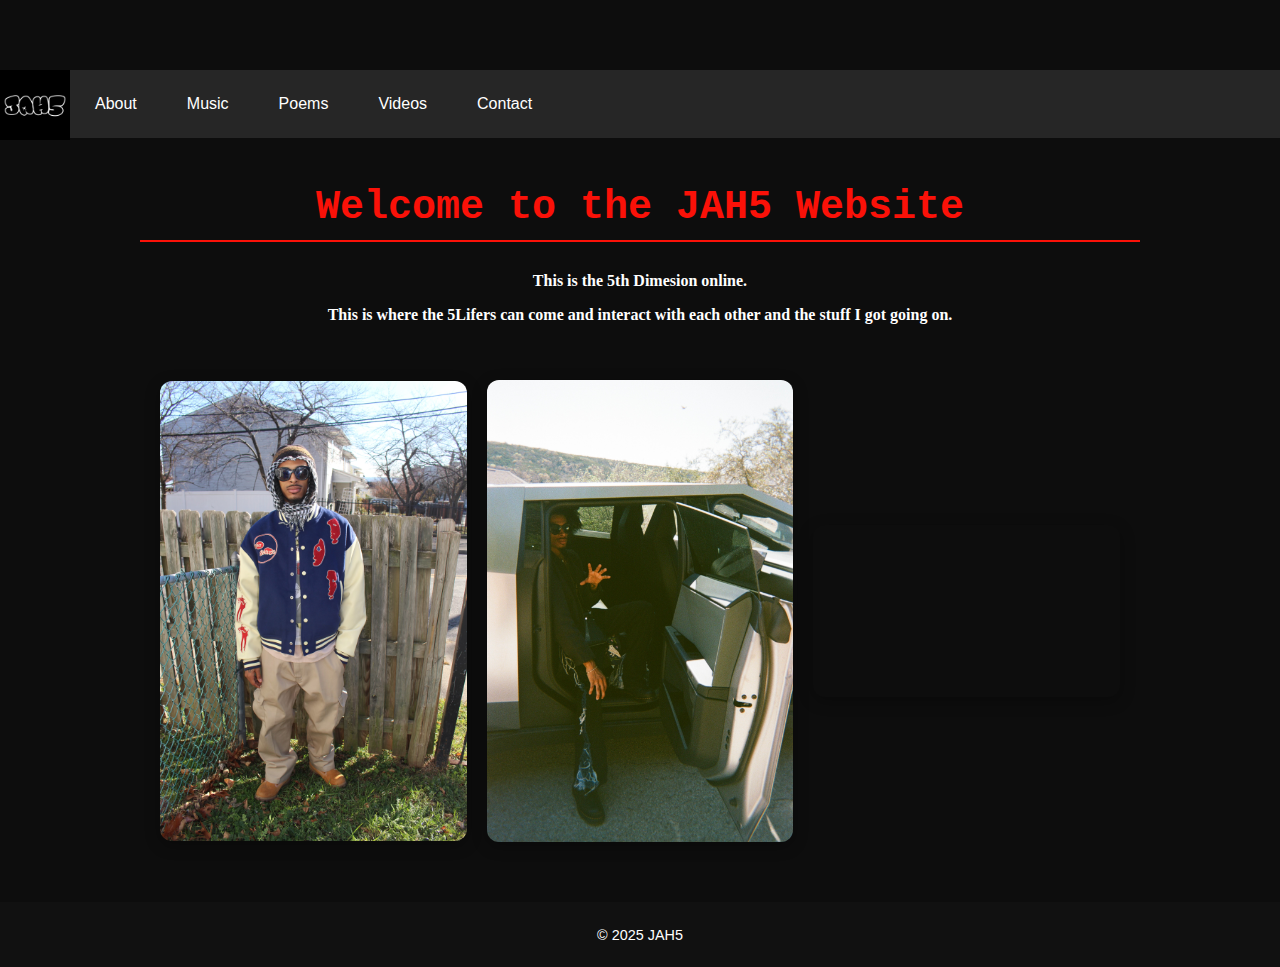
<file: index.html>
<!DOCTYPE html>
<html lang="en">
<head>
    <meta charset="UTF-8">
    <meta name="viewport" content="width=device-width, initial-scale=1.0">
    <link rel="stylesheet" href="stylesheet.css">
    <link rel="preconnect" href="https://fonts.googleapis.com">
    <link rel="preconnect" href="https://fonts.gstatic.com" crossorigin>
    <link href="https://fonts.googleapis.com/css2?family=Oswald:wght@200..700&display=swap" rel="stylesheet">
    <title>JAH5 - Offical Website</title>
</head>
<body>
    <!-- nav bar  -->
     <nav class="navbar">
       
          <div class="logo">
                <img src="JAH5.JPG" alt="JAH5">
            </div> 
            
        <ul class=" nav-links">
           


            <li><a href="about.html">About</a></li>
            <li><a href="music.html">Music</a></li>
             <li><a href="poems.html">Poems</a></li>
            <li><a href="videos.html">Videos</a></li>
            <li><a href="contact.html">Contact</a></li>
        </ul>
     </nav>
        <main>
            <div class="main-content">
            <h1 class="home-h1">Welcome to the JAH5 Website </h1>
             <p class="home-intro">This is the 5th Dimesion online.</p>
             <p class="home-intro">This is where the 5Lifers can come and interact with each other and the stuff I  got going on.</p>

             <!-- Home media Section -->

             <section class="home-media">
                <div class="media-grid">
                    <img src="IMG_0237.jpg" alt="" class="home-image">
                    <img src="IMG_4859.jpg" alt="" class="home-image">
                    <div class="video-wrapper">
                        <iframe width="560" height="315" src="https://www.youtube.com/embed/nAo0Cq6M0aw?si=VigAZ9OYVCU8ffd-" title="YouTube video player" frameborder="0" allow="accelerometer; autoplay; clipboard-write; encrypted-media; gyroscope; picture-in-picture; web-share" referrerpolicy="strict-origin-when-cross-origin" allowfullscreen></iframe>
                    </div>
                </div>
                </div>
             </section>
        </main>

        <footer>
            <p>&copy; 2025 JAH5</p>
        </footer>
   
    <script src="script.js"></script>
</body>
</html>
</file>
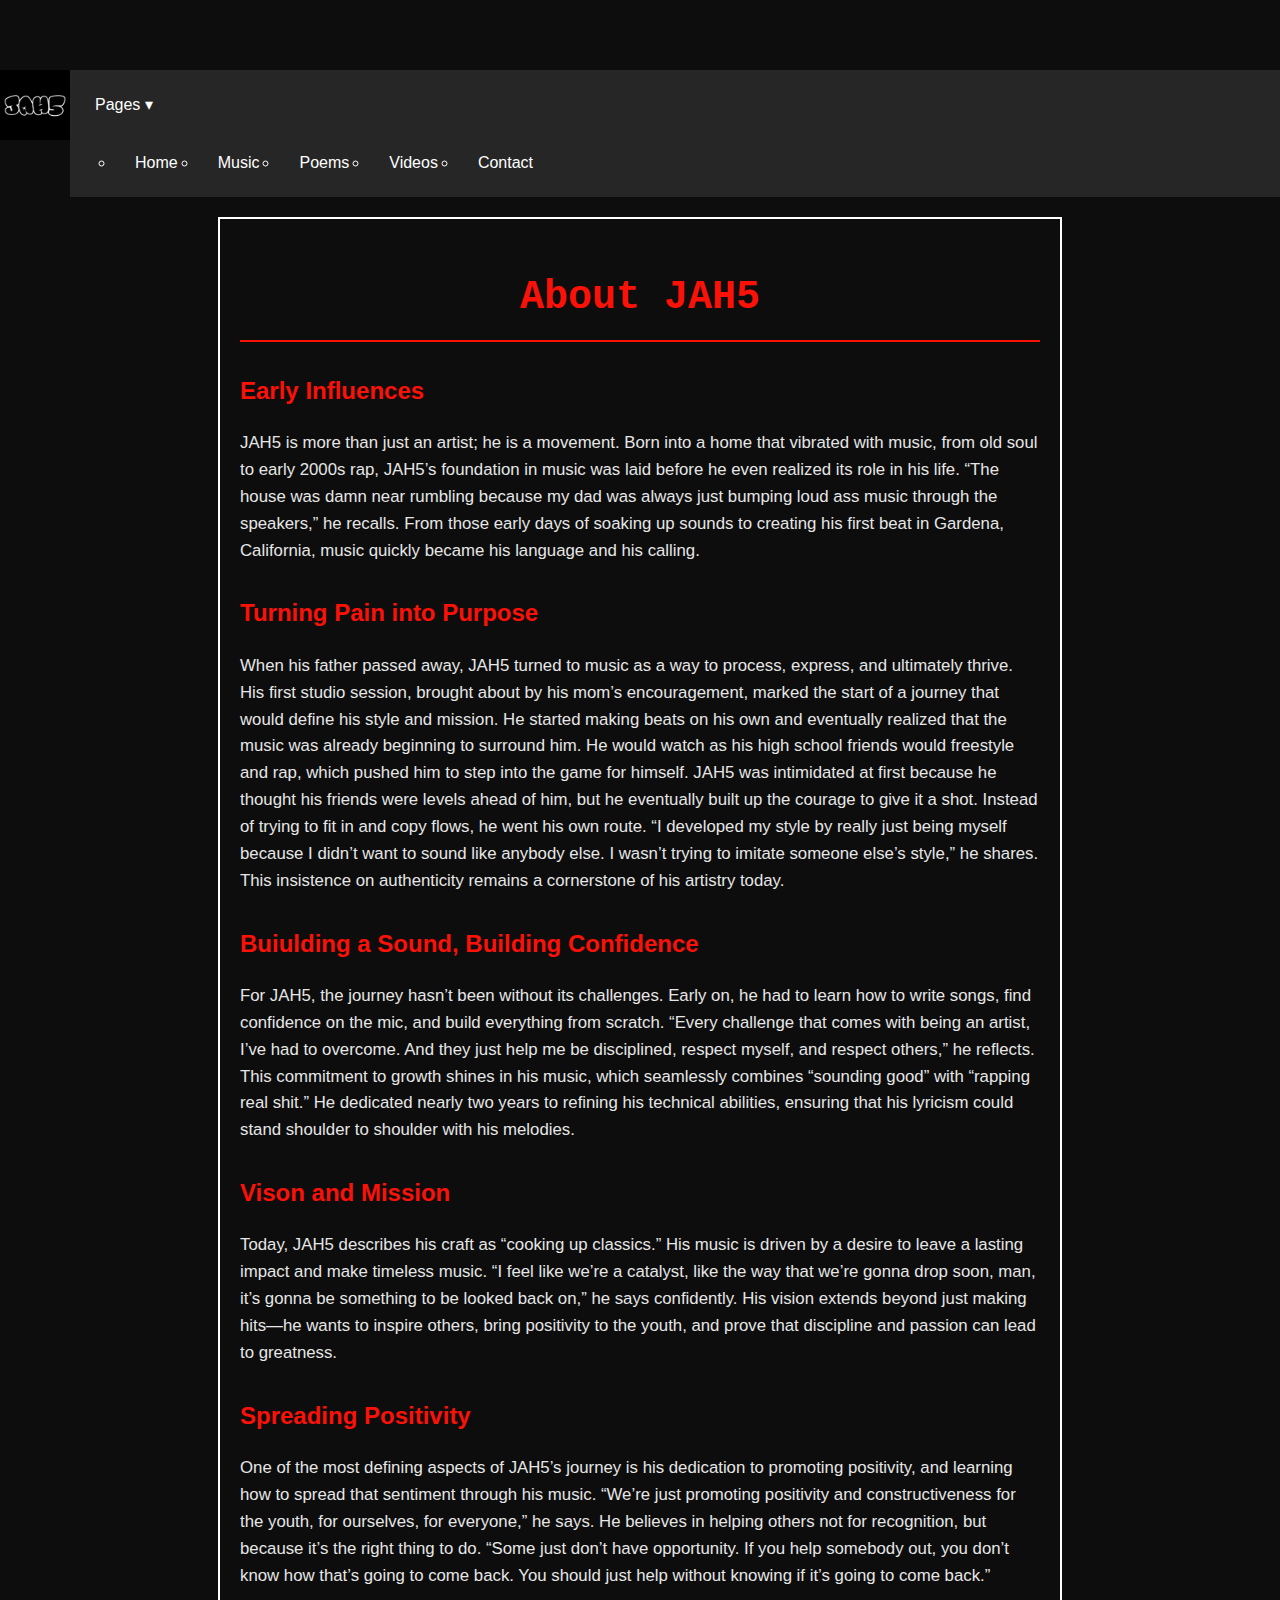
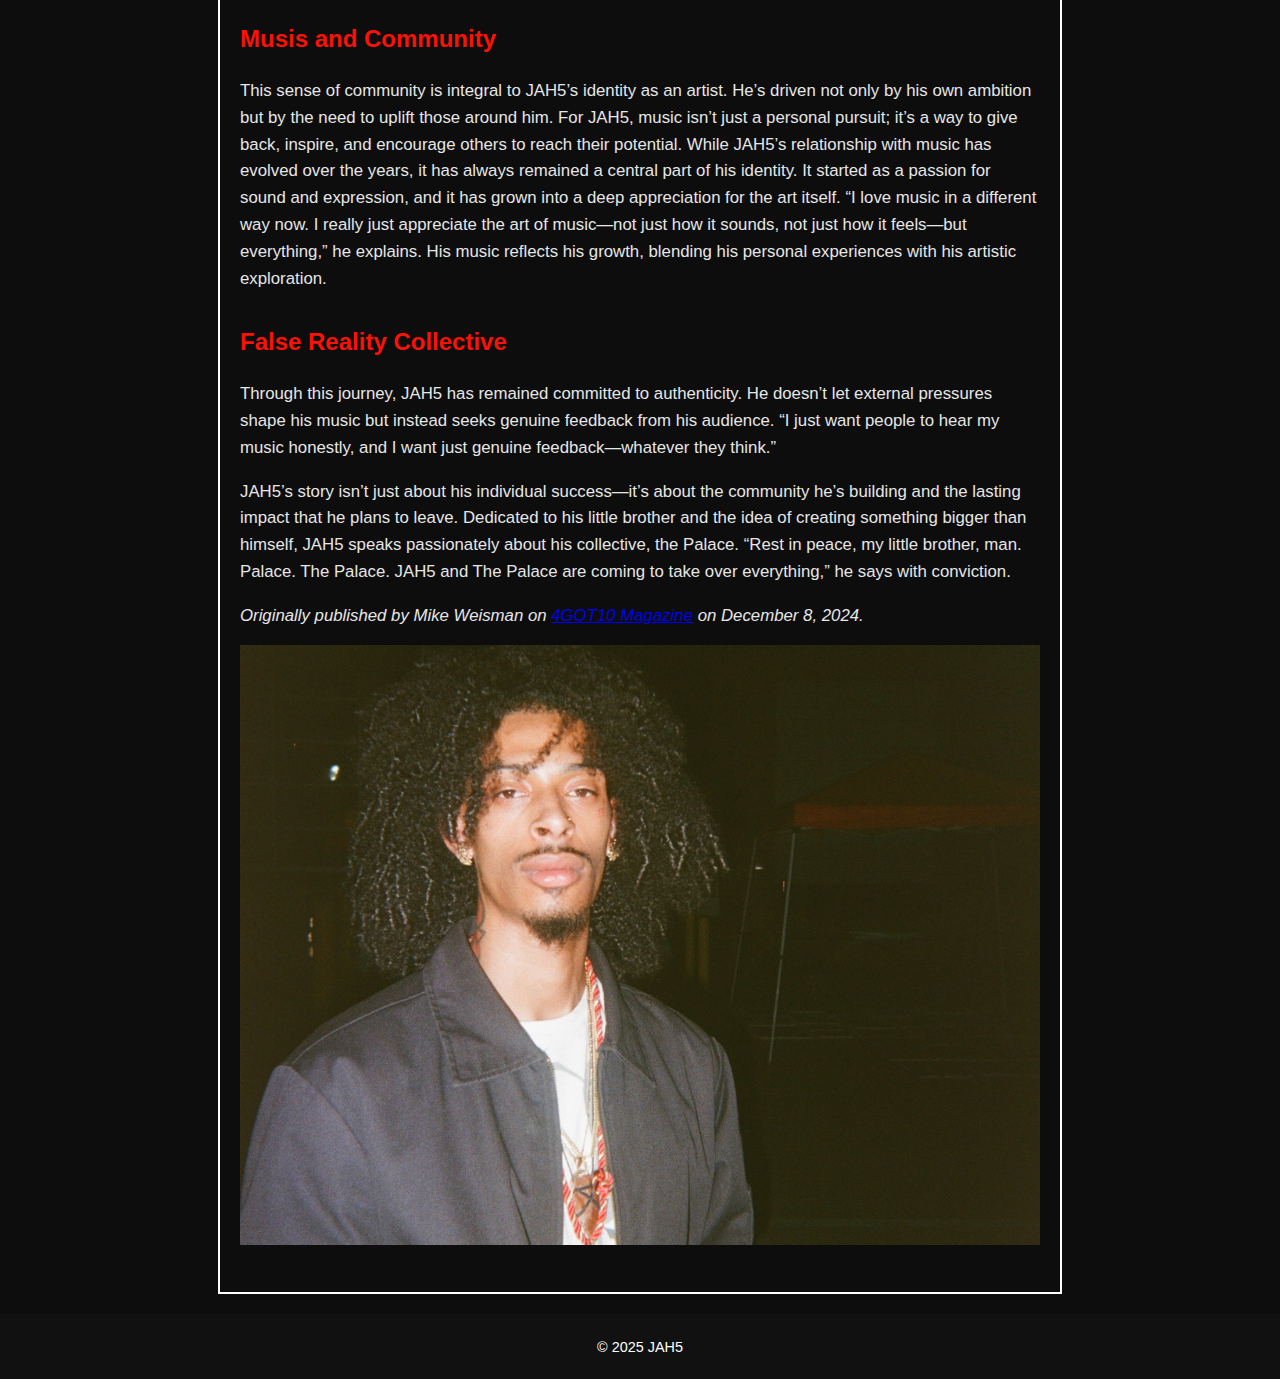
<file: about (1).html>
<!DOCTYPE html>
<html lang="en">
<head>
    <meta charset="UTF-8">
    <meta name="viewport" content="width=device-width, initial-scale=1.0">
    <link rel="stylesheet" href="stylesheet.css">
    <title>About JAH5</title>
</head>
<body>
    <!-- nav bar  -->
      <nav class="navbar">

        <div class="logo">
            <img src="JAH5.JPG" alt="JAH5">
        </div>

        <ul class=" nav-links">
            <li class="dropdown"><a href="#">Pages ▾</a>

                <ul class="dropdown-menu">
                    <li><a href="index.html">Home</a></li>
                    <li><a href="music.html">Music</a></li>
                    <li><a href="poems.html">Poems</a></li>
                    <li><a href="videos.html">Videos</a></li>
                    <li><a href="contact.html">Contact</a></li>
                </ul>
            </li>
        </ul>
    </nav>

     <div class="main-content">
        <section class="about-section">
            <h1>About JAH5</h1>
            <!-- image  -->
             <h2>Early Influences</h2>
            <p>
                JAH5 is more than just an artist; he is a movement. Born into a home that vibrated with music, from old soul to early 2000s rap, JAH5’s foundation in music was laid before he even realized its role in his life. “The house was damn near rumbling because my dad was always just bumping loud ass music through the speakers,” he recalls. From those early days of soaking up sounds to creating his first beat in Gardena, California, music quickly became his language and his calling.
            </p>

                <h2>Turning Pain into Purpose</h2>
            <p>
                When his father passed away, JAH5 turned to music as a way to process, express, and ultimately thrive. His first studio session, brought about by his mom’s encouragement, marked the start of a journey that would define his style and mission. He started making beats on his own and eventually realized that the music was already beginning to surround him. He would watch as his high school friends would freestyle and rap, which pushed him to step into the game for himself. JAH5 was intimidated at first because he thought his friends were levels ahead of him, but he eventually built up the courage to give it a shot. Instead of trying to fit in and copy flows, he went his own route. “I developed my style by really just being myself because I didn’t want to sound like anybody else. I wasn’t trying to imitate someone else’s style,” he shares. This insistence on authenticity remains a cornerstone of his artistry today.
            </p>

             <h2>Buiulding a Sound, Building Confidence</h2>
            <p>
                For JAH5, the journey hasn’t been without its challenges. Early on, he had to learn how to write songs, find confidence on the mic, and build everything from scratch. “Every challenge that comes with being an artist, I’ve had to overcome. And they just help me be disciplined, respect myself, and respect others,” he reflects. This commitment to growth shines in his music, which seamlessly combines “sounding good” with “rapping real shit.” He dedicated nearly two years to refining his technical abilities, ensuring that his lyricism could stand shoulder to shoulder with his melodies.
            </p>

                <h2>Vison and Mission</h2>
            <p>
                Today, JAH5 describes his craft as “cooking up classics.” His music is driven by a desire to leave a lasting impact and make timeless music. “I feel like we’re a catalyst, like the way that we’re gonna drop soon, man, it’s gonna be something to be looked back on,” he says confidently. His vision extends beyond just making hits—he wants to inspire others, bring positivity to the youth, and prove that discipline and passion can lead to greatness.
            </p>
    
                <h2>Spreading Positivity</h2>
            <p>
                One of the most defining aspects of JAH5’s journey is his dedication to promoting positivity, and learning how to spread that sentiment through his music. “We’re just promoting positivity and constructiveness for the youth, for ourselves, for everyone,” he says. He believes in helping others not for recognition, but because it’s the right thing to do. “Some just don’t have opportunity. If you help somebody out, you don’t know how that’s going to come back. You should just help without knowing if it’s going to come back.”
            </p>

                <h2>Musis and Community</h2>
            <p>
                This sense of community is integral to JAH5’s identity as an artist. He’s driven not only by his own ambition but by the need to uplift those around him. For JAH5, music isn’t just a personal pursuit; it’s a way to give back, inspire, and encourage others to reach their potential. While JAH5’s relationship with music has evolved over the years, it has always remained a central part of his identity. It started as a passion for sound and expression, and it has grown into a deep appreciation for the art itself. “I love music in a different way now. I really just appreciate the art of music—not just how it sounds, not just how it feels—but everything,” he explains. His music reflects his growth, blending his personal experiences with his artistic exploration.
            </p>

                <h2>False Reality Collective</h2>
            <p>
                Through this journey, JAH5 has remained committed to authenticity. He doesn’t let external pressures shape his music but instead seeks genuine feedback from his audience. “I just want people to hear my music honestly, and I want just genuine feedback—whatever they think.”
             </p>

                
            <p>
                JAH5’s story isn’t just about his individual success—it’s about the community he’s building and the lasting impact that he plans to leave. Dedicated to his little brother and the idea of creating something bigger than himself, JAH5 speaks passionately about his collective, the Palace. “Rest in peace, my little brother, man. Palace. The Palace. JAH5 and The Palace are coming to take over everything,” he says with conviction.
            </p>

            <p class="credit">
                <em>Originally published by Mike Weisman on <a href="https://4got10mag.com/blog/34e6fd69-0917-4f76-996b-9e17d0545a43" target="_blank">4GOT10 Magazine</a> on December 8, 2024.</em>
            </p>

            <img src="aboutjah5.jpg" alt="JAH5 profile image" class="about-image">

        </section>

    </div>

     <footer>
        <p>&copy; 2025 JAH5</p>
     </footer>
    <script src="script.js"></script>
</body>
</html>
</file>
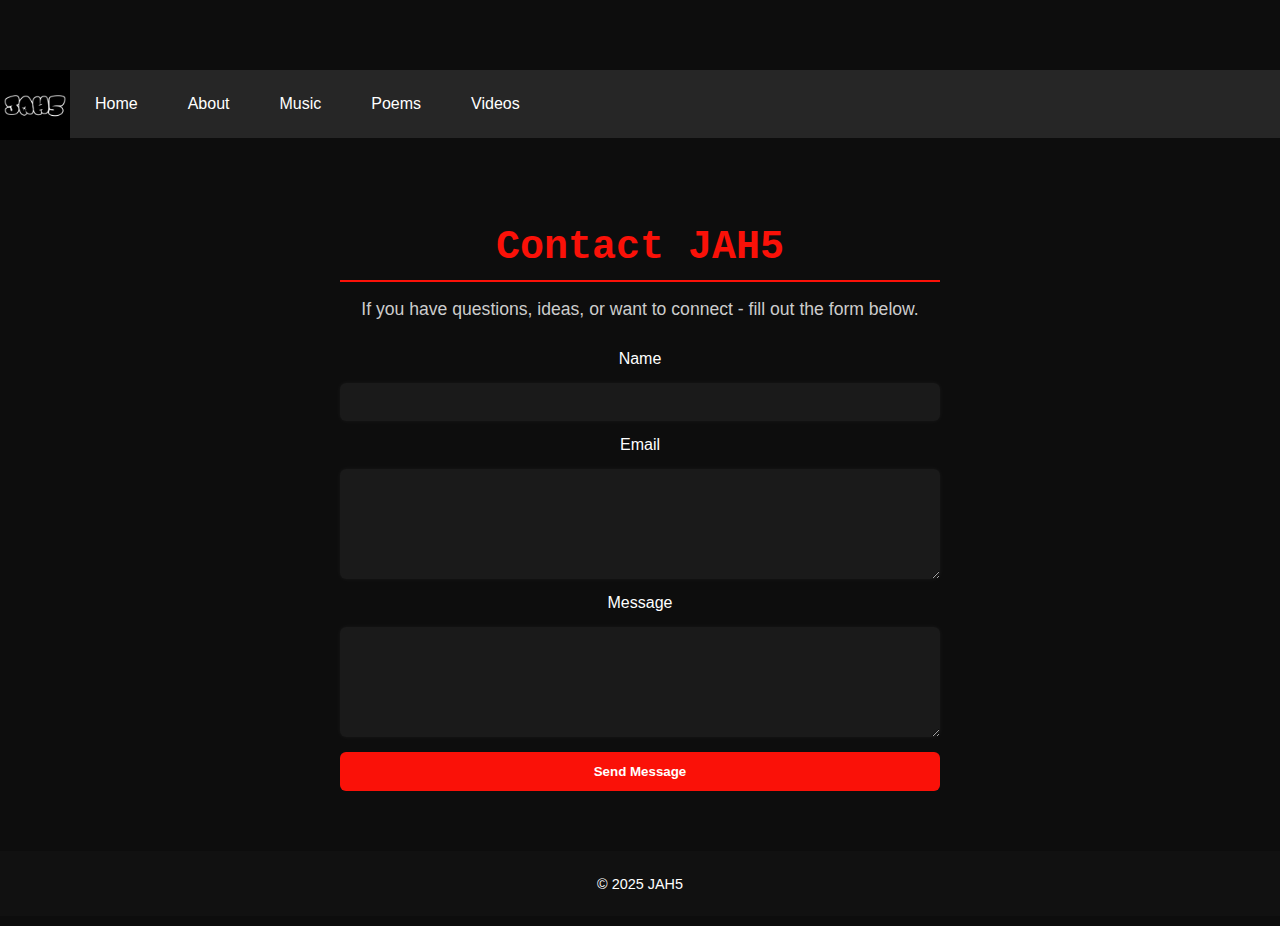
<file: contact (1).html>
<!DOCTYPE html>
<html lang="en">
<head>
    <meta charset="UTF-8">
    <meta name="viewport" content="width=device-width, initial-scale=1.0">
    <link rel="stylesheet" href="stylesheet.css">
    <title>JAH5 contact</title>
</head>
<body>
    <!-- nav bar  -->
     <nav class="navbar">
            <div class="logo">
                <img src="JAH5.JPG" alt="JAH5">
            </div>
        
        <ul class=" nav-links">

             

            <li><a href="index.html">Home</a></li>
            <li><a href="about.html">About</a></li>
            <li><a href="music.html">Music</a></li>
             <li><a href="poems.html">Poems</a></li>
            <li><a href="videos.html">Videos</a></li>
          
        </ul>
     </nav>

    <div class="main-content">
        
        <section class="contact-section">
            <h1 class="contact-h1">Contact JAH5</h1>
            <p>If you have questions, ideas, or want to connect - fill out the form below.</p>

            <form action="https://formspree.io/f/xjkrjbog" class="contact-form" method="post">
                
                <label for="name">Name</label>
                <input type="text" id="name" name="name" required>

                <label for="email">Email</label>
                <textarea name="email" id="email" rows="5" required></textarea>


                <label for="message">Message</label>
                <textarea name="message" id="message" rows="5" required></textarea>

                <button type="submit">Send Message</button>


            </form>
            

        </section>
            
    </div>


     <footer>
        <p>&copy; 2025 JAH5</p>
     </footer>
    <script src="script.js"></script>
</body>
</html>
</file>
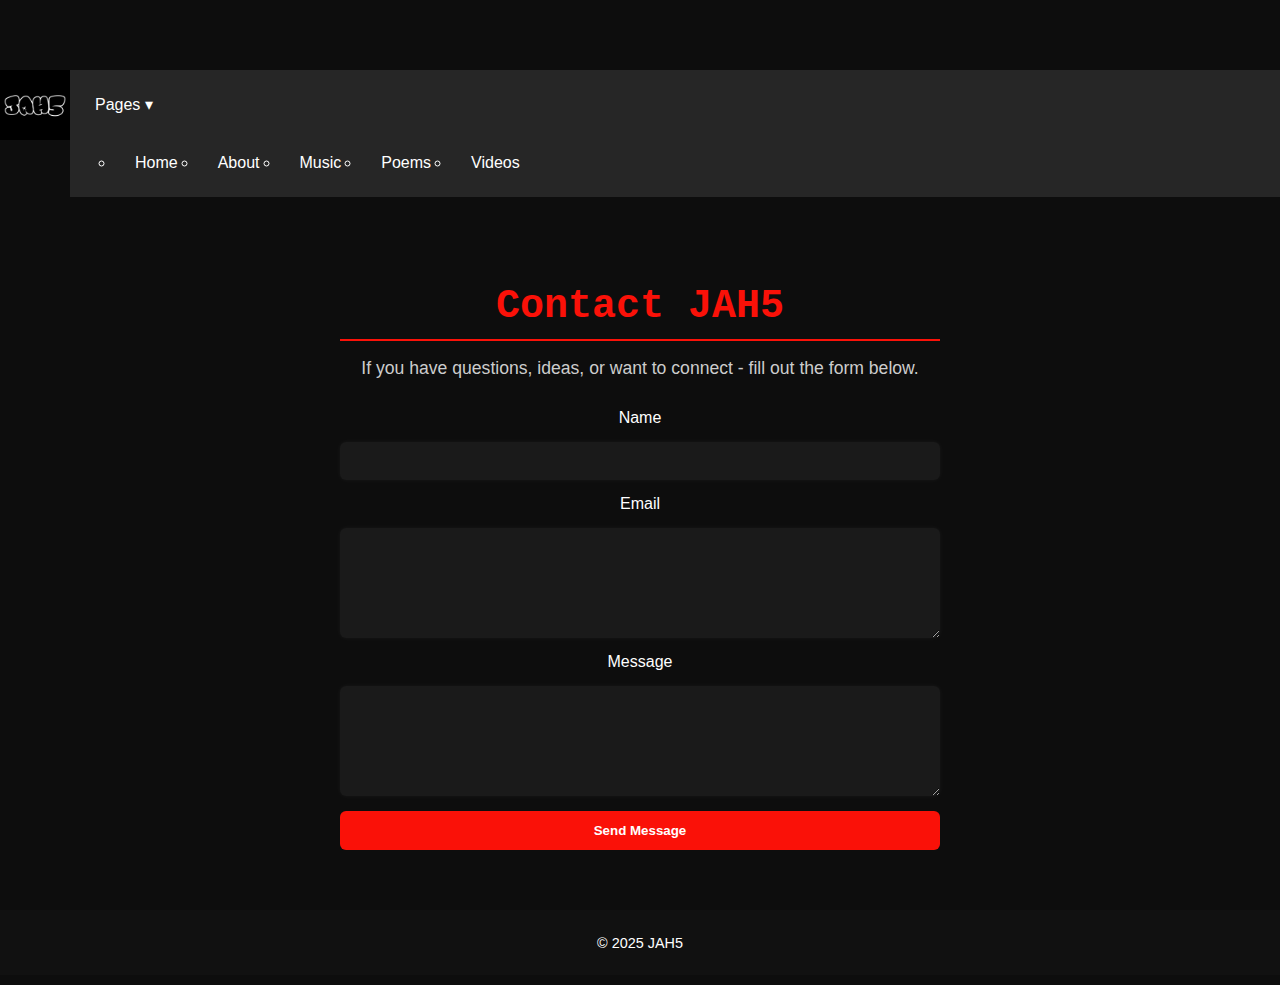
<file: contact (2).html>
<!DOCTYPE html>
<html lang="en">
<head>
    <meta charset="UTF-8">
    <meta name="viewport" content="width=device-width, initial-scale=1.0">
    <link rel="stylesheet" href="stylesheet.css">
    <title>JAH5 contact</title>
</head>
<body>
    <!-- nav bar  -->
     <nav class="navbar">

        <div class="logo">
            <img src="JAH5.JPG" alt="JAH5">
        </div>

        <ul class=" nav-links">
            <li class="dropdown"><a href="#">Pages ▾</a>

                <ul class="dropdown-menu">
                    <li><a href="index.html">Home</a></li>
                    <li><a href="about.html">About</a></li>
                    <li><a href="music.html">Music</a></li>
                    <li><a href="poems.html">Poems</a></li>
                    <li><a href="videos.html">Videos</a></li>
                </ul>
            </li>
        </ul>
    </nav>

    <div class="main-content">
        
        <section class="contact-section">
            <h1 class="contact-h1">Contact JAH5</h1>
            <p>If you have questions, ideas, or want to connect - fill out the form below.</p>

            <form action="https://formspree.io/f/xjkrjbog" class="contact-form" method="POST">
                
                <label for="name">Name</label>
                <input type="text" id="name" name="name" required>

                <label for="email">Email</label>
                <textarea name="email" id="email" rows="5" required></textarea>


                <label for="message">Message</label>
                <textarea name="message" id="message" rows="5" required></textarea>

                <button type="submit">Send Message</button>


            </form>
            

        </section>
            
    </div>


     <footer>
        <p>&copy; 2025 JAH5</p>
     </footer>
    <script src="script.js"></script>
</body>
</html>
</file>
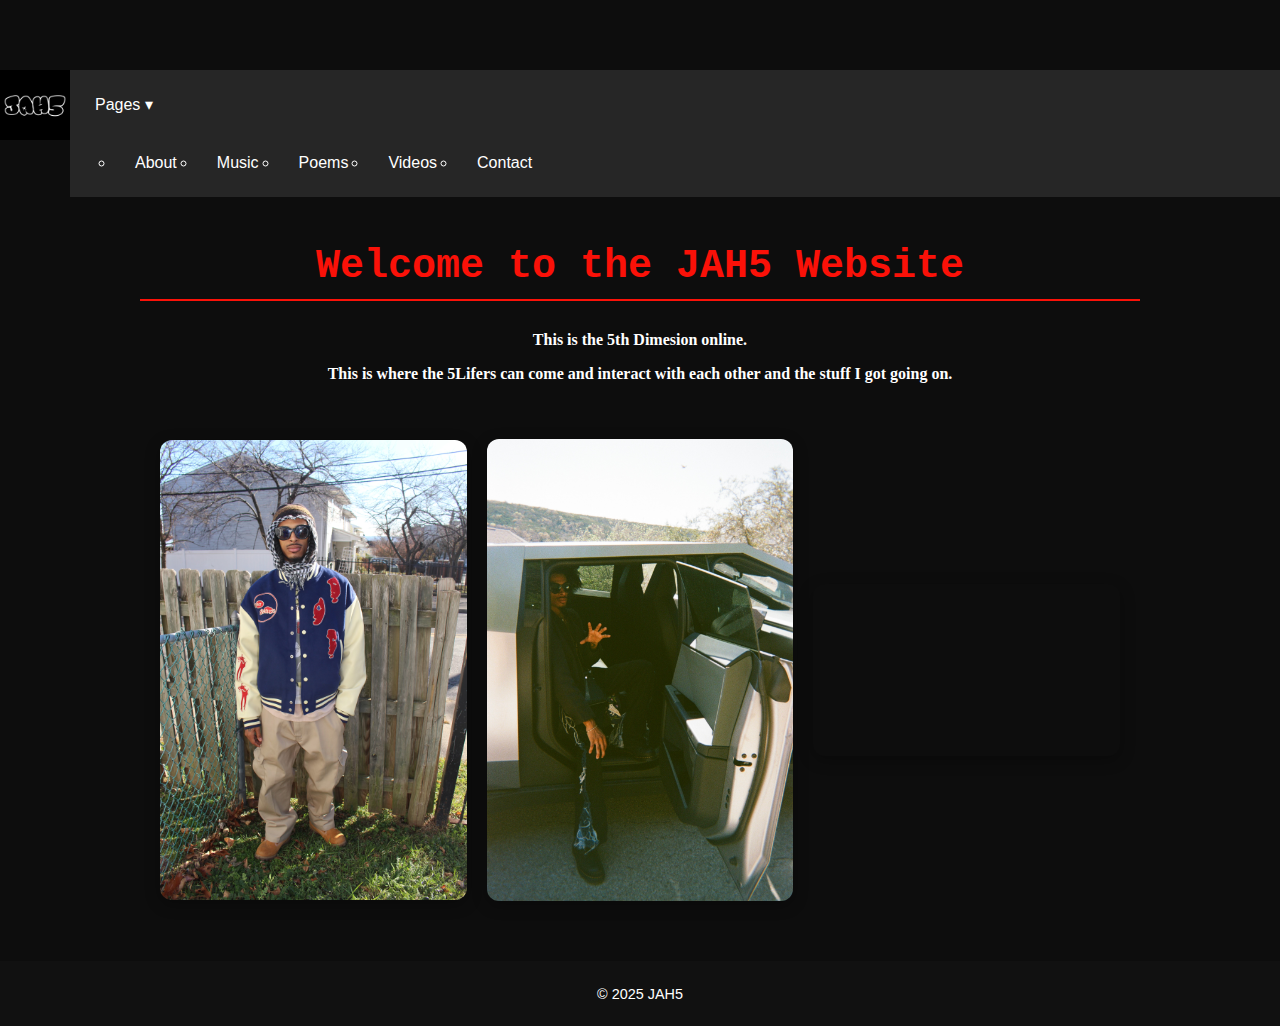
<file: index (1).html>
<!DOCTYPE html>
<html lang="en">

<head>
    <meta charset="UTF-8">
    <meta name="viewport" content="width=device-width, initial-scale=1.0">
    <link rel="stylesheet" href="stylesheet.css">
    <link rel="preconnect" href="https://fonts.googleapis.com">
    <link rel="preconnect" href="https://fonts.gstatic.com" crossorigin>
    <link href="https://fonts.googleapis.com/css2?family=Oswald:wght@200..700&display=swap" rel="stylesheet">
    <title>JAH5 - Offical Website</title>
</head>

<body>
    <!-- nav bar  -->
    <nav class="navbar">

        <div class="logo">
            <img src="JAH5.JPG" alt="JAH5">
        </div>

        <ul class=" nav-links">
            <li class="dropdown"><a href="#">Pages ▾</a>

                <ul class="dropdown-menu">
                    <li><a href="about.html">About</a></li>
                    <li><a href="music.html">Music</a></li>
                    <li><a href="poems.html">Poems</a></li>
                    <li><a href="videos.html">Videos</a></li>
                    <li><a href="contact.html">Contact</a></li>
                </ul>
            </li>
        </ul>
    </nav>
    <main>
        <div class="main-content">
            <h1 class="home-h1">Welcome to the JAH5 Website </h1>
            <p class="home-intro">This is the 5th Dimesion online.</p>
            <p class="home-intro">This is where the 5Lifers can come and interact with each other and the stuff I got
                going on.</p>

            <!-- Home media Section -->

            <section class="home-media">
                <div class="media-grid">
                    <img src="IMG_0237.jpg" alt="" class="home-image">
                    <img src="IMG_4859.jpg" alt="" class="home-image">
                    <div class="video-wrapper">
                        <iframe width="560" height="315"
                            src="https://www.youtube.com/embed/nAo0Cq6M0aw?si=VigAZ9OYVCU8ffd-"
                            title="YouTube video player" frameborder="0"
                            allow="accelerometer; autoplay; clipboard-write; encrypted-media; gyroscope; picture-in-picture; web-share"
                            referrerpolicy="strict-origin-when-cross-origin" allowfullscreen></iframe>
                    </div>
                </div>
        </div>
        </section>
    </main>

    <footer>
        <p>&copy; 2025 JAH5</p>
    </footer>

    <script src="script.js"></script>
</body>

</html>
</file>
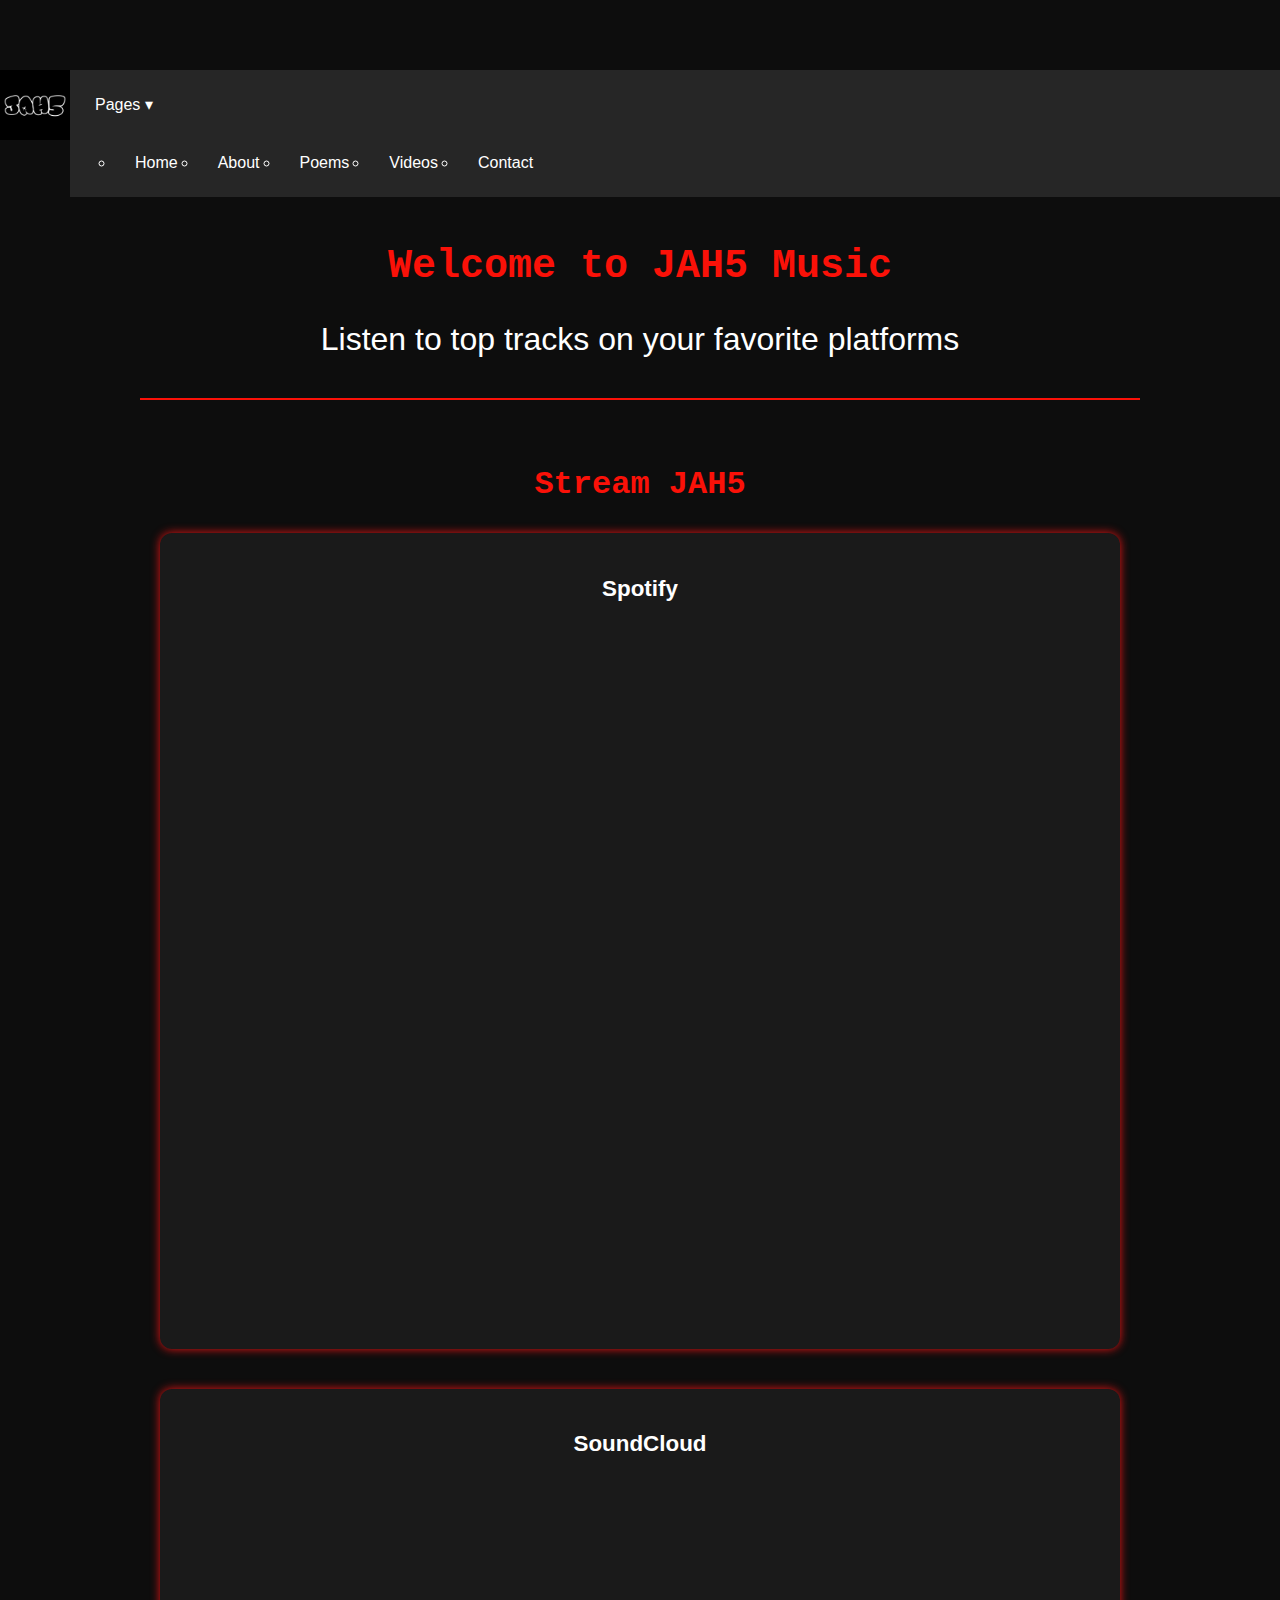
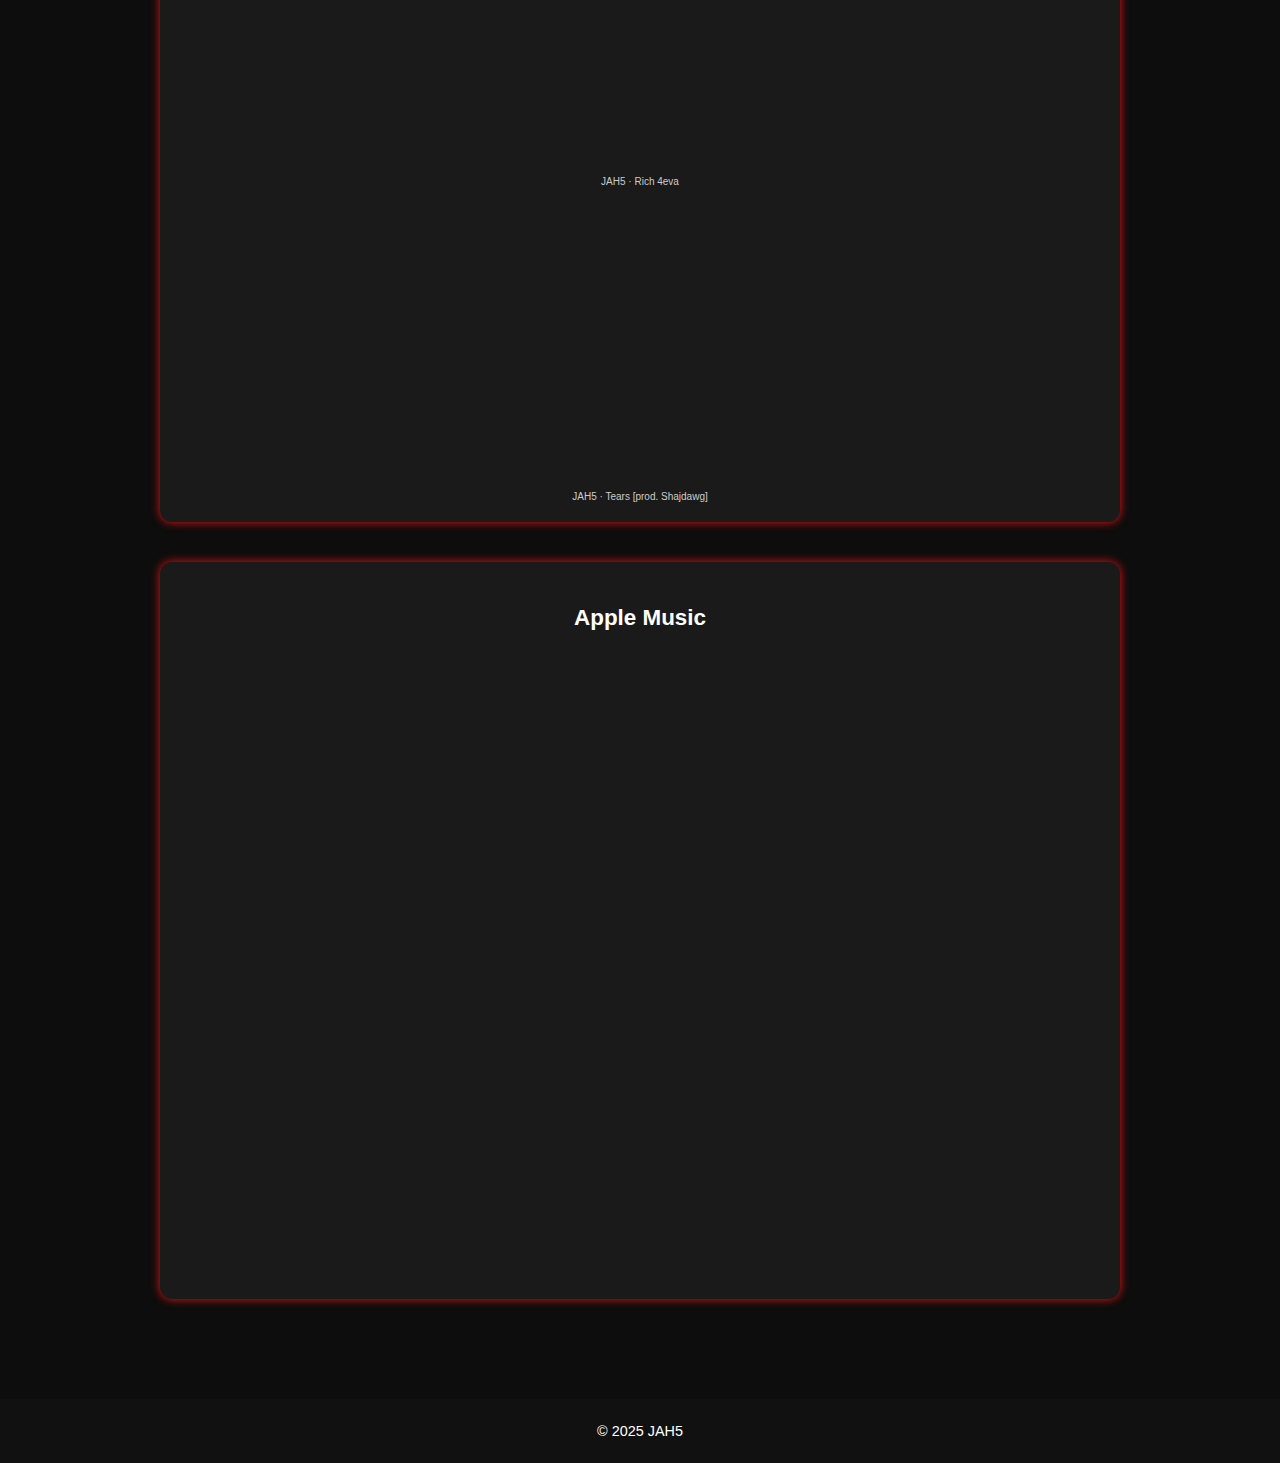
<file: music (1).html>
<!DOCTYPE html>
<html lang="en">
<head>
    <meta charset="UTF-8">
    <meta name="viewport" content="width=device-width, initial-scale=1.0">
    <link rel="stylesheet" href="stylesheet.css">
    <title>JAH5 Music</title>
</head>
<body>
    <!-- nav bar  -->
 <nav class="navbar">

        <div class="logo">
            <img src="JAH5.JPG" alt="JAH5">
        </div>

        <ul class=" nav-links">
            <li class="dropdown"><a href="#">Pages ▾</a>

                <ul class="dropdown-menu">
                    <li><a href="index.html">Home</a></li>
                   <li><a href="about.html">About</a></li>
                    <li><a href="poems.html">Poems</a></li>
                    <li><a href="videos.html">Videos</a></li>
                    <li><a href="contact.html">Contact</a></li>
                </ul>
            </li>
        </ul>
    </nav>
     <!-- main content -->

     <main class="main-content">
        <h1 class="music-h1">Welcome to JAH5 Music</h1>
        <p class="music-p">Listen to top tracks on your favorite platforms</p>

        <section class="music-embeds">
            <h2> Stream JAH5</h2>

            <!-- Spotify -->
             <div class="platform-section">
                <h3>Spotify</h3>
                <iframe style="border-radius:12px" src="https://open.spotify.com/embed/track/6vkhhb23rRrdEdFDW8stnQ?utm_source=generator" width="100%" height="352" frameBorder="0" allowfullscreen="" allow="autoplay; clipboard-write; encrypted-media; fullscreen; picture-in-picture" loading="lazy"></iframe>

                <iframe style="border-radius:12px" src="https://open.spotify.com/embed/track/0TkdQKShjuVZ63BZaiij3h?utm_source=generator" width="100%" height="352" frameBorder="0" allowfullscreen="" allow="autoplay; clipboard-write; encrypted-media; fullscreen; picture-in-picture" loading="lazy"></iframe>

             </div>

             <!-- SoundCLoud -->
              <div class="platform-section">
                    <h3>SoundCloud</h3>  
                    
                    <iframe width="100%" height="300" scrolling="no" frameborder="no" allow="autoplay" src="https://w.soundcloud.com/player/?url=https%3A//api.soundcloud.com/tracks/2048259716&color=%23ff5500&auto_play=false&hide_related=false&show_comments=true&show_user=true&show_reposts=false&show_teaser=true&visual=true"></iframe><div style="font-size: 10px; color: #cccccc;line-break: anywhere;word-break: normal;overflow: hidden;white-space: nowrap;text-overflow: ellipsis; font-family: Interstate,Lucida Grande,Lucida Sans Unicode,Lucida Sans,Garuda,Verdana,Tahoma,sans-serif;font-weight: 100;"><a href="https://soundcloud.com/user-147420368" title="JAH5" target="_blank" style="color: #cccccc; text-decoration: none;">JAH5</a> · <a href="https://soundcloud.com/user-147420368/rich-4eva" title="Rich 4eva" target="_blank" style="color: #cccccc; text-decoration: none;">Rich 4eva</a></div>

                    <iframe width="100%" height="300" scrolling="no" frameborder="no" allow="autoplay" src="https://w.soundcloud.com/player/?url=https%3A//api.soundcloud.com/tracks/2048259720&color=%23ff5500&auto_play=false&hide_related=false&show_comments=true&show_user=true&show_reposts=false&show_teaser=true&visual=true"></iframe><div style="font-size: 10px; color: #cccccc;line-break: anywhere;word-break: normal;overflow: hidden;white-space: nowrap;text-overflow: ellipsis; font-family: Interstate,Lucida Grande,Lucida Sans Unicode,Lucida Sans,Garuda,Verdana,Tahoma,sans-serif;font-weight: 100;"><a href="https://soundcloud.com/user-147420368" title="JAH5" target="_blank" style="color: #cccccc; text-decoration: none;">JAH5</a> · <a href="https://soundcloud.com/user-147420368/tears-prod-shajdawg" title="Tears [prod. Shajdawg]" target="_blank" style="color: #cccccc; text-decoration: none;">Tears [prod. Shajdawg]</a></div>
              </div>

              <!-- Apple Music -->
               <div class="platform-section">
                    <h3>Apple Music</h3>

                    <iframe height="175" width="100%" title="Media player" src="https://embed.music.apple.com/us/album/move-rn-feat-rroxket/1772437411?i=1772437412&amp;itscg=30200&amp;itsct=music_box_player&amp;ls=1&amp;app=music&amp;mttnsubad=1772437412&amp;theme=auto" id="embedPlayer" sandbox="allow-forms allow-popups allow-same-origin allow-scripts allow-top-navigation-by-user-activation" allow="autoplay *; encrypted-media *; clipboard-write" style="border: 0px; border-radius: 12px; width: 100%; height: 175px; max-width: 660px;"></iframe>


                    <iframe allow="autoplay *; encrypted-media *; fullscreen *; clipboard-write" frameborder="0" height="450" style="width:100%;max-width:660px;overflow:hidden;border-radius:10px;" sandbox="allow-forms allow-popups allow-same-origin allow-scripts allow-storage-access-by-user-activation allow-top-navigation-by-user-activation" src="https://embed.music.apple.com/us/album/da-5th-dimension/1815721025"></iframe>
               </div>
        </section>

     </main>

     <footer>
        <p>&copy; 2025 JAH5</p>
     </footer>
    <script src="script.js"></script>
</body>
</html>
</file>
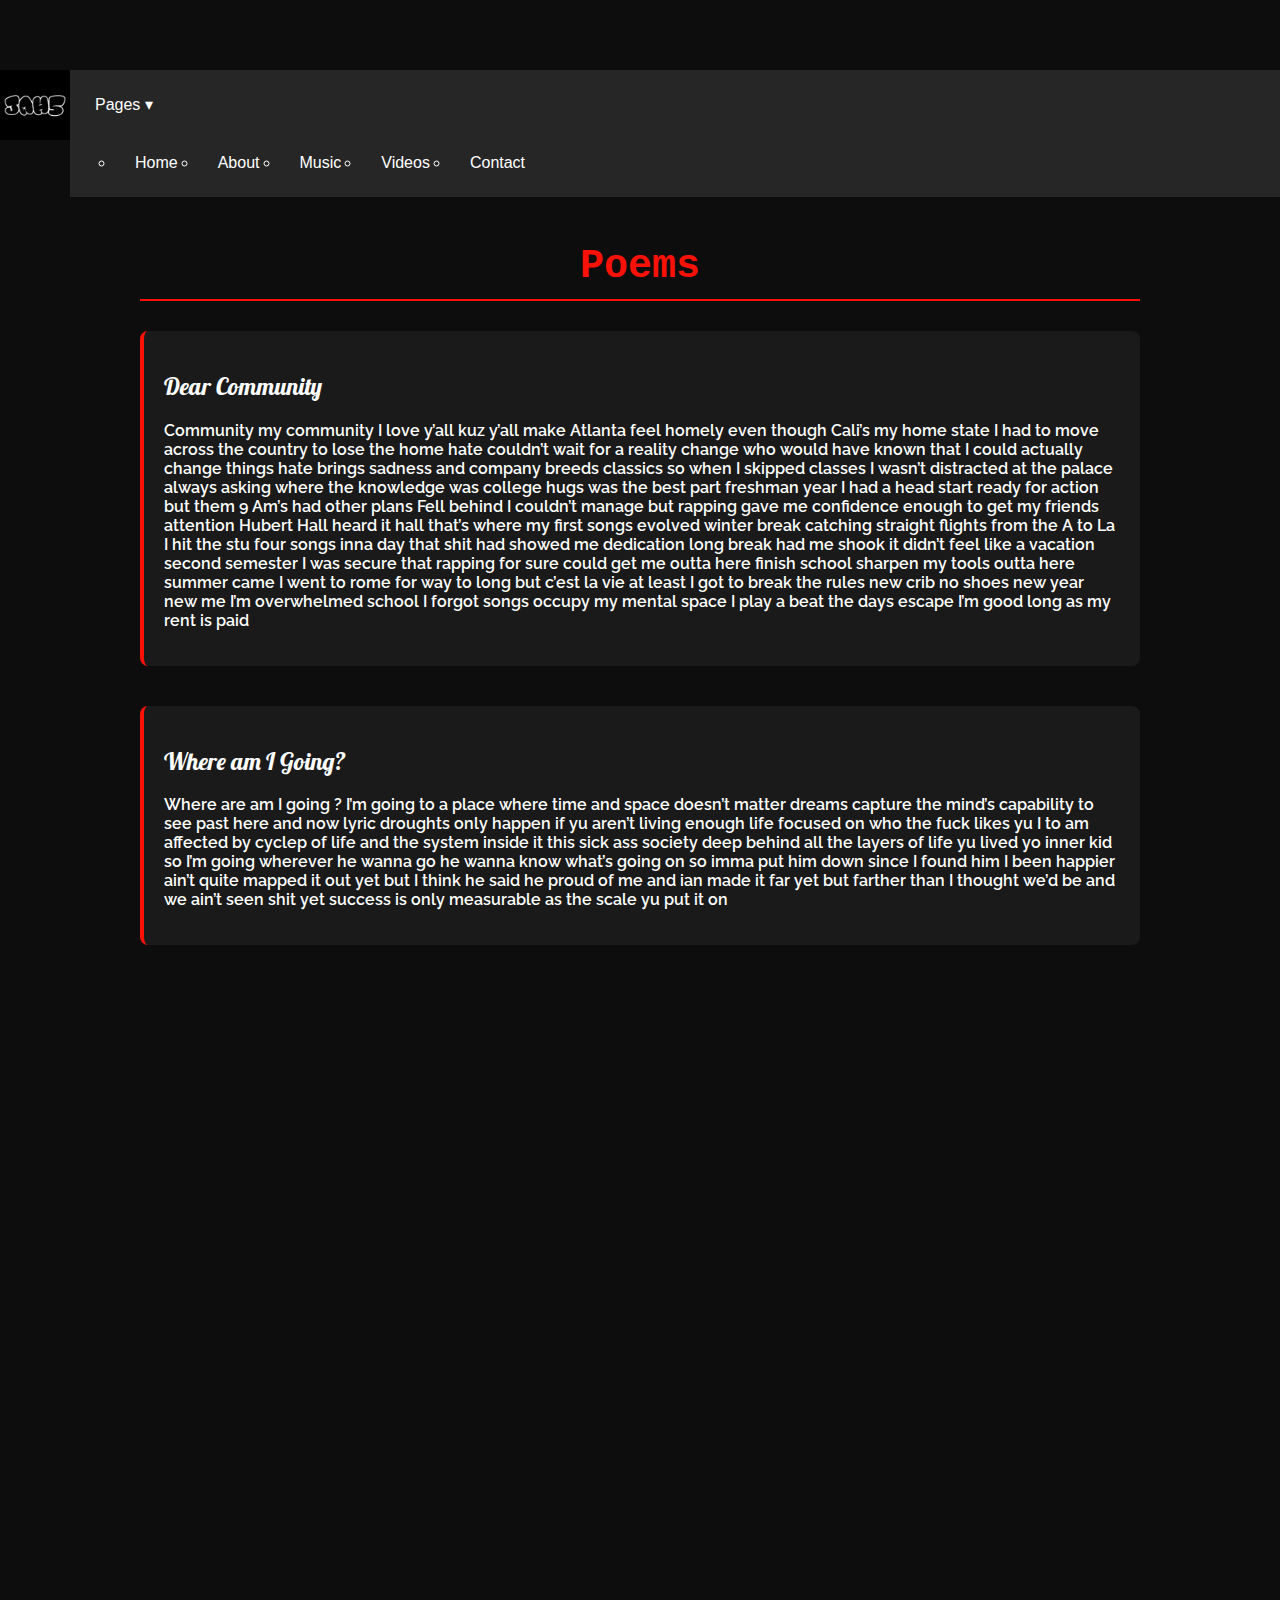
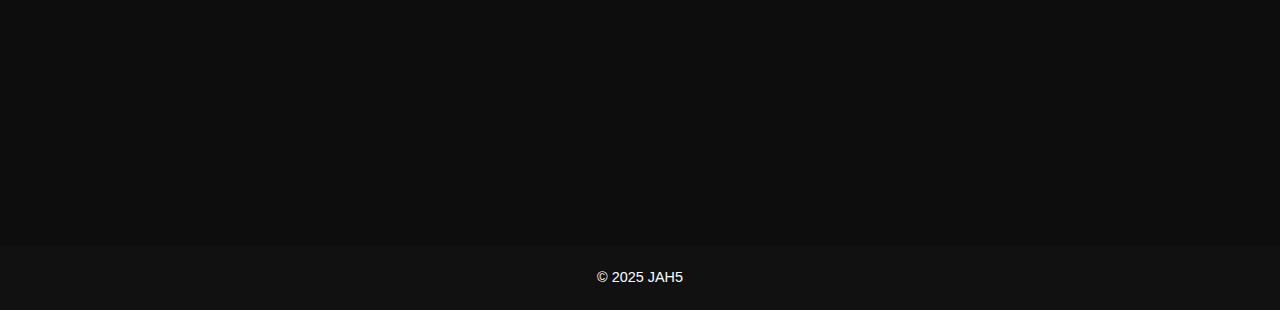
<file: poems (1).html>
<!DOCTYPE html>
<html lang="en">
<head>
    <meta charset="UTF-8">
    <meta name="viewport" content="width=device-width, initial-scale=1.0">
    <link rel="preconnect" href="https://fonts.googleapis.com">
    <link rel="preconnect" href="https://fonts.gstatic.com" crossorigin>
    <link href="https://fonts.googleapis.com/css2?family=Lobster&display=swap" rel="stylesheet">
    <link rel="preconnect" href="https://fonts.googleapis.com">
    <link rel="preconnect" href="https://fonts.gstatic.com" crossorigin>
    <link href="https://fonts.googleapis.com/css2?family=Raleway:ital,wght@1,100&display=swap" rel="stylesheet">
    <link rel="stylesheet" href="stylesheet.css">
    <title>JAH5 Poems</title>
</head>
<body>
    <!-- nav bar  -->
      <nav class="navbar">

        <div class="logo">
            <img src="JAH5.JPG" alt="JAH5">
        </div>

        <ul class=" nav-links">
            <li class="dropdown"><a href="#">Pages ▾</a>

                <ul class="dropdown-menu">
                    <li><a href="index.html">Home</a></li>
                    <li><a href="about.html">About</a></li>
                    <li><a href="music.html">Music</a></li>
                    <li><a href="videos.html">Videos</a></li>
                    <li><a href="contact.html">Contact</a></li>
                </ul>
            </li>
        </ul>
    </nav>

     <main class="main-content">
        <h1 class="poems-h1">Poems</h1>
        
        <div class="poem-entry">
            <h2 class="poem-title">Dear Community</h2>
            <p class="poem-p">Community my community I love y’all kuz y’all make Atlanta feel homely even though Cali’s my home state I had to move across the country to lose the home hate couldn’t wait for a reality change who would have known that I could actually change things hate brings sadness and company breeds classics so when I skipped classes I wasn’t distracted at the palace always asking where the knowledge was college hugs was the best part freshman year I had a head start ready for action but them 9 Am’s had other plans Fell behind I couldn’t manage but rapping gave me confidence enough to get my friends attention Hubert Hall heard it hall that’s where my first songs evolved winter break catching straight flights from the A to La I hit the stu four songs inna day that shit had showed me dedication long break had me shook it didn’t feel like a vacation second semester I was secure that rapping for sure could get me outta here finish school sharpen my tools outta here summer came I went to rome for way to long but c’est la vie at least I got to break the rules new crib no shoes new year new me I’m overwhelmed school I forgot songs occupy my mental space I play a beat the days escape I’m good long as my rent is paid</p>
        </div>

        <div class="poem-entry">
            <h2 class="poem-title">Where am I Going?</h2>
            <p class="poem-p">Where are am I going ? I’m going to a place where time and space doesn’t matter dreams capture the mind’s capability to see past here and now lyric droughts only happen if yu aren’t living enough life focused on who the fuck likes yu I to am affected by cyclep of life and the system inside it this sick ass society deep behind all the layers of life yu lived yo inner kid so I’m going wherever he wanna go he wanna know what’s going on so imma put him down since I found him I been happier ain’t quite mapped it out yet but I think he said he proud of me and ian made it far yet but farther than I thought we’d be and we ain’t seen shit yet success is only measurable as the scale yu put it on</p>
        </div>

        <div class="poem-entry">
            <h2 class="poem-title">Backbone</h2>
            <p class="poem-p">Baby can I be your backbone kuz yu make me feel child like even tho I’m grown I may not have known yu for a while but on my soul every hour we spend feels like an eternity and I mean that in the best way baby yu refresh me like a like a cool mint when yu step out the shower I’d devour every inch of you disregarding my principles or what I stand for baby can yu stand more say yes or yu demand war kuz the bed is our dance floor and my mind a prison or playground depending on if yu listen to what I say and how besides that climax is my resting state I couldn’t hesitate to be with yu if they hazed me boo kuz being in your presence is like seeing 6 seconds of vine for the first time she speaks with validity and resides divinely in femininity so much so that my energys overtaken but I’m grateful and elated we faded and in my space again I just wish the days we spent lasted forever another signed 5 letter</p>
        </div>

        <div class="poem-entry">
            <h2 class="poem-title">Dear Black Women</h2>
            <p class="poem-p">Dear black women I know I’m hard to handle and sometimes slightly unbearable but it’s only because I’m scared to say I love yu The way I feel is indescribable it’s actually maniacal its so strong I couldn’t hide it so I loved yu oh it’s rough still imma figure it out without struggle greatness wouldn’t found so I’ll keep swimming kuz if I stop imma drown I’ve now found my purpose I actually think yur perfect but that’s krazy kuz I’m hurting Am I worth it it’s disturbing being overwhelmed by feelings just because who knows what I’d do if I didn’t have yur love don’t hold grudges but couldn’t shake it off with a shrug all my day would suck if they ain’t end off with a hug from yu</p>
        </div>

          <div class="poem-entry">
            <h2 class="poem-title">Trips</h2>
            <p class="poem-p">Taking trips through the summers done as winter comes all we ever wanted blicks and love but we got drugs drug through the mud my soul endured the sickest shit but I’m still here happy as ever still not chasing cheddar the weight of a feather is yu songs are subjective disrespect get hectic specially when emotions are involved been on a incline enriching my mind the soberest stoner is I</p>
        </div>



     </main>

     <footer>
        <p>&copy; 2025 JAH5</p>
     </footer>
    <script src="script.js"></script>
</body>
</html>
</file>
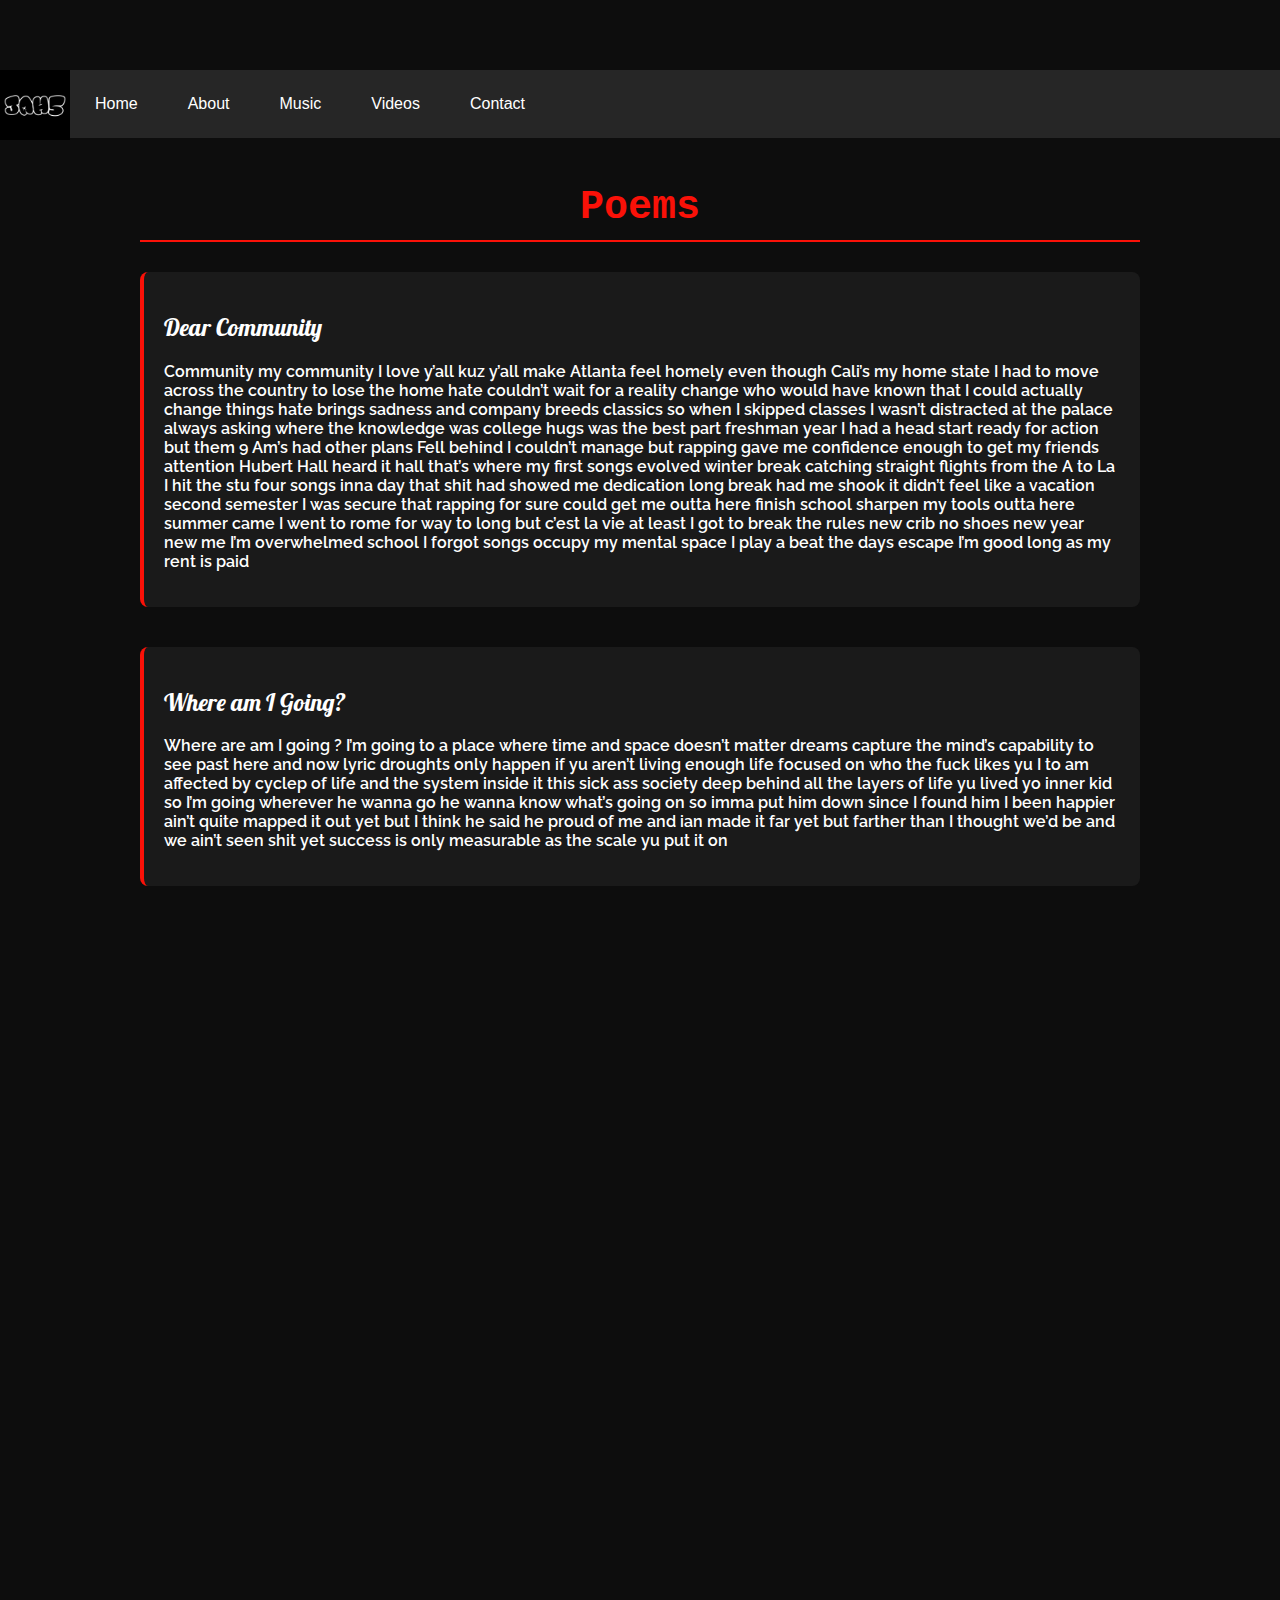
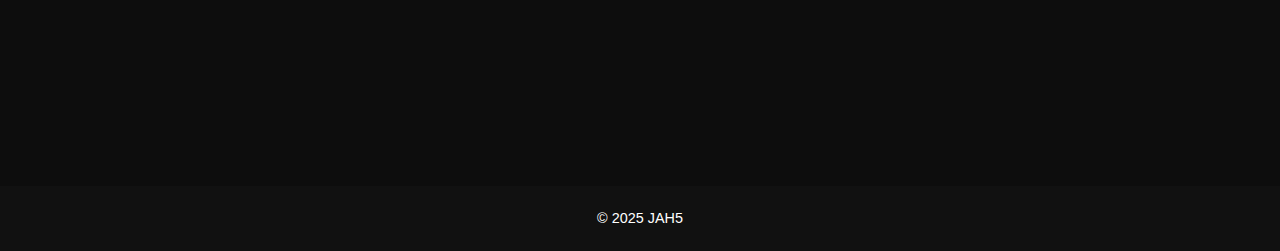
<file: poems.html>
<!DOCTYPE html>
<html lang="en">
<head>
    <meta charset="UTF-8">
    <meta name="viewport" content="width=device-width, initial-scale=1.0">
    <link rel="preconnect" href="https://fonts.googleapis.com">
    <link rel="preconnect" href="https://fonts.gstatic.com" crossorigin>
    <link href="https://fonts.googleapis.com/css2?family=Lobster&display=swap" rel="stylesheet">
    <link rel="preconnect" href="https://fonts.googleapis.com">
    <link rel="preconnect" href="https://fonts.gstatic.com" crossorigin>
    <link href="https://fonts.googleapis.com/css2?family=Raleway:ital,wght@1,100&display=swap" rel="stylesheet">
    <link rel="stylesheet" href="stylesheet.css">
    <title>JAH5 Poems</title>
</head>
<body>
    <!-- nav bar  -->
     <nav class="navbar">
        
            <div class="logo">
                <img src="JAH5.JPG" alt="JAH5">
            </div>
      
        <ul class=" nav-links">
            
         

             
            <li><a href="index.html">Home</a></li>
            <li><a href="about.html">About</a></li>
            <li><a href="music.html">Music</a></li>
            <li><a href="videos.html">Videos</a></li>
            <li><a href="contact.html">Contact</a></li>
        </ul>
     </nav>

     <main class="main-content">
        <h1 class="poems-h1">Poems</h1>
        
        <div class="poem-entry">
            <h2 class="poem-title">Dear Community</h2>
            <p class="poem-p">Community my community I love y’all kuz y’all make Atlanta feel homely even though Cali’s my home state I had to move across the country to lose the home hate couldn’t wait for a reality change who would have known that I could actually change things hate brings sadness and company breeds classics so when I skipped classes I wasn’t distracted at the palace always asking where the knowledge was college hugs was the best part freshman year I had a head start ready for action but them 9 Am’s had other plans Fell behind I couldn’t manage but rapping gave me confidence enough to get my friends attention Hubert Hall heard it hall that’s where my first songs evolved winter break catching straight flights from the A to La I hit the stu four songs inna day that shit had showed me dedication long break had me shook it didn’t feel like a vacation second semester I was secure that rapping for sure could get me outta here finish school sharpen my tools outta here summer came I went to rome for way to long but c’est la vie at least I got to break the rules new crib no shoes new year new me I’m overwhelmed school I forgot songs occupy my mental space I play a beat the days escape I’m good long as my rent is paid</p>
        </div>

        <div class="poem-entry">
            <h2 class="poem-title">Where am I Going?</h2>
            <p class="poem-p">Where are am I going ? I’m going to a place where time and space doesn’t matter dreams capture the mind’s capability to see past here and now lyric droughts only happen if yu aren’t living enough life focused on who the fuck likes yu I to am affected by cyclep of life and the system inside it this sick ass society deep behind all the layers of life yu lived yo inner kid so I’m going wherever he wanna go he wanna know what’s going on so imma put him down since I found him I been happier ain’t quite mapped it out yet but I think he said he proud of me and ian made it far yet but farther than I thought we’d be and we ain’t seen shit yet success is only measurable as the scale yu put it on</p>
        </div>

        <div class="poem-entry">
            <h2 class="poem-title">Backbone</h2>
            <p class="poem-p">Baby can I be your backbone kuz yu make me feel child like even tho I’m grown I may not have known yu for a while but on my soul every hour we spend feels like an eternity and I mean that in the best way baby yu refresh me like a like a cool mint when yu step out the shower I’d devour every inch of you disregarding my principles or what I stand for baby can yu stand more say yes or yu demand war kuz the bed is our dance floor and my mind a prison or playground depending on if yu listen to what I say and how besides that climax is my resting state I couldn’t hesitate to be with yu if they hazed me boo kuz being in your presence is like seeing 6 seconds of vine for the first time she speaks with validity and resides divinely in femininity so much so that my energys overtaken but I’m grateful and elated we faded and in my space again I just wish the days we spent lasted forever another signed 5 letter</p>
        </div>

        <div class="poem-entry">
            <h2 class="poem-title">Dear Black Women</h2>
            <p class="poem-p">Dear black women I know I’m hard to handle and sometimes slightly unbearable but it’s only because I’m scared to say I love yu The way I feel is indescribable it’s actually maniacal its so strong I couldn’t hide it so I loved yu oh it’s rough still imma figure it out without struggle greatness wouldn’t found so I’ll keep swimming kuz if I stop imma drown I’ve now found my purpose I actually think yur perfect but that’s krazy kuz I’m hurting Am I worth it it’s disturbing being overwhelmed by feelings just because who knows what I’d do if I didn’t have yur love don’t hold grudges but couldn’t shake it off with a shrug all my day would suck if they ain’t end off with a hug from yu</p>
        </div>

          <div class="poem-entry">
            <h2 class="poem-title">Trips</h2>
            <p class="poem-p">Taking trips through the summers done as winter comes all we ever wanted blicks and love but we got drugs drug through the mud my soul endured the sickest shit but I’m still here happy as ever still not chasing cheddar the weight of a feather is yu songs are subjective disrespect get hectic specially when emotions are involved been on a incline enriching my mind the soberest stoner is I</p>
        </div>



     </main>

     <footer>
        <p>&copy; 2025 JAH5</p>
     </footer>
    <script src="script.js"></script>
</body>
</html>
</file>
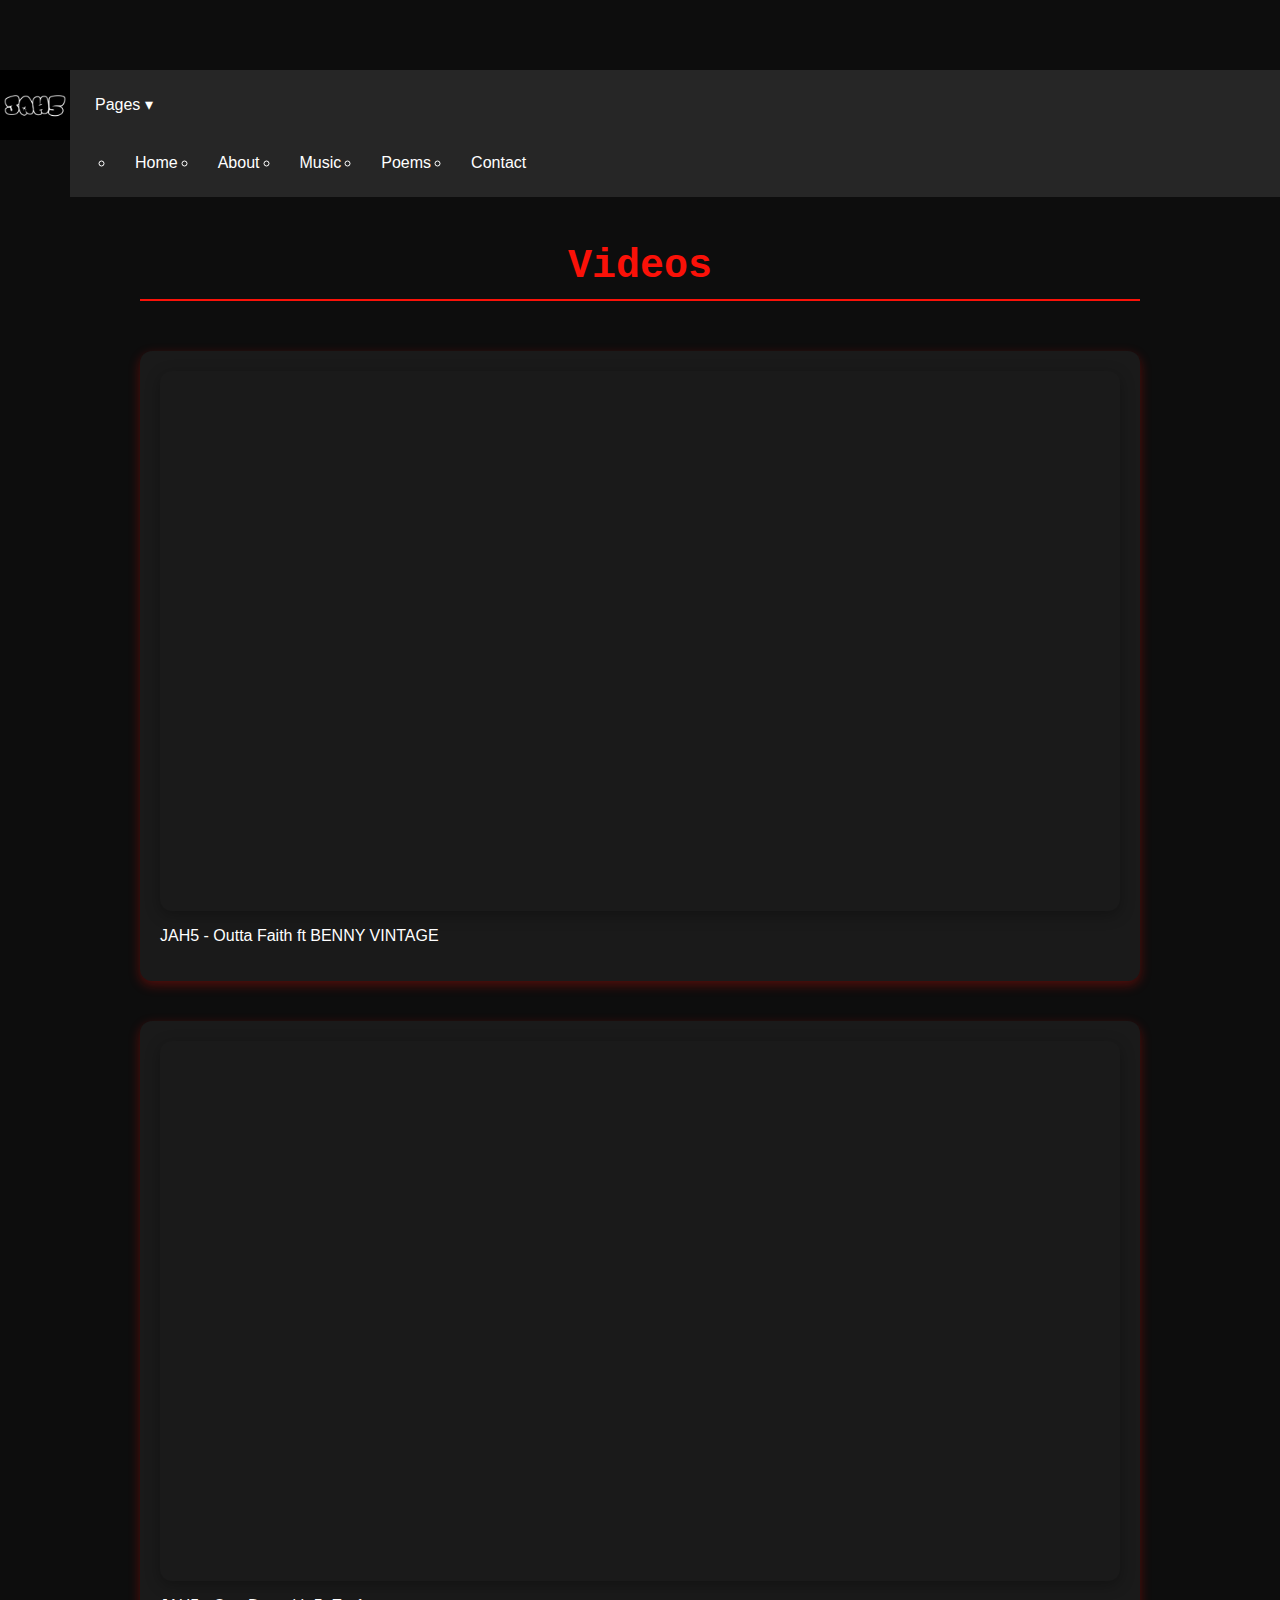
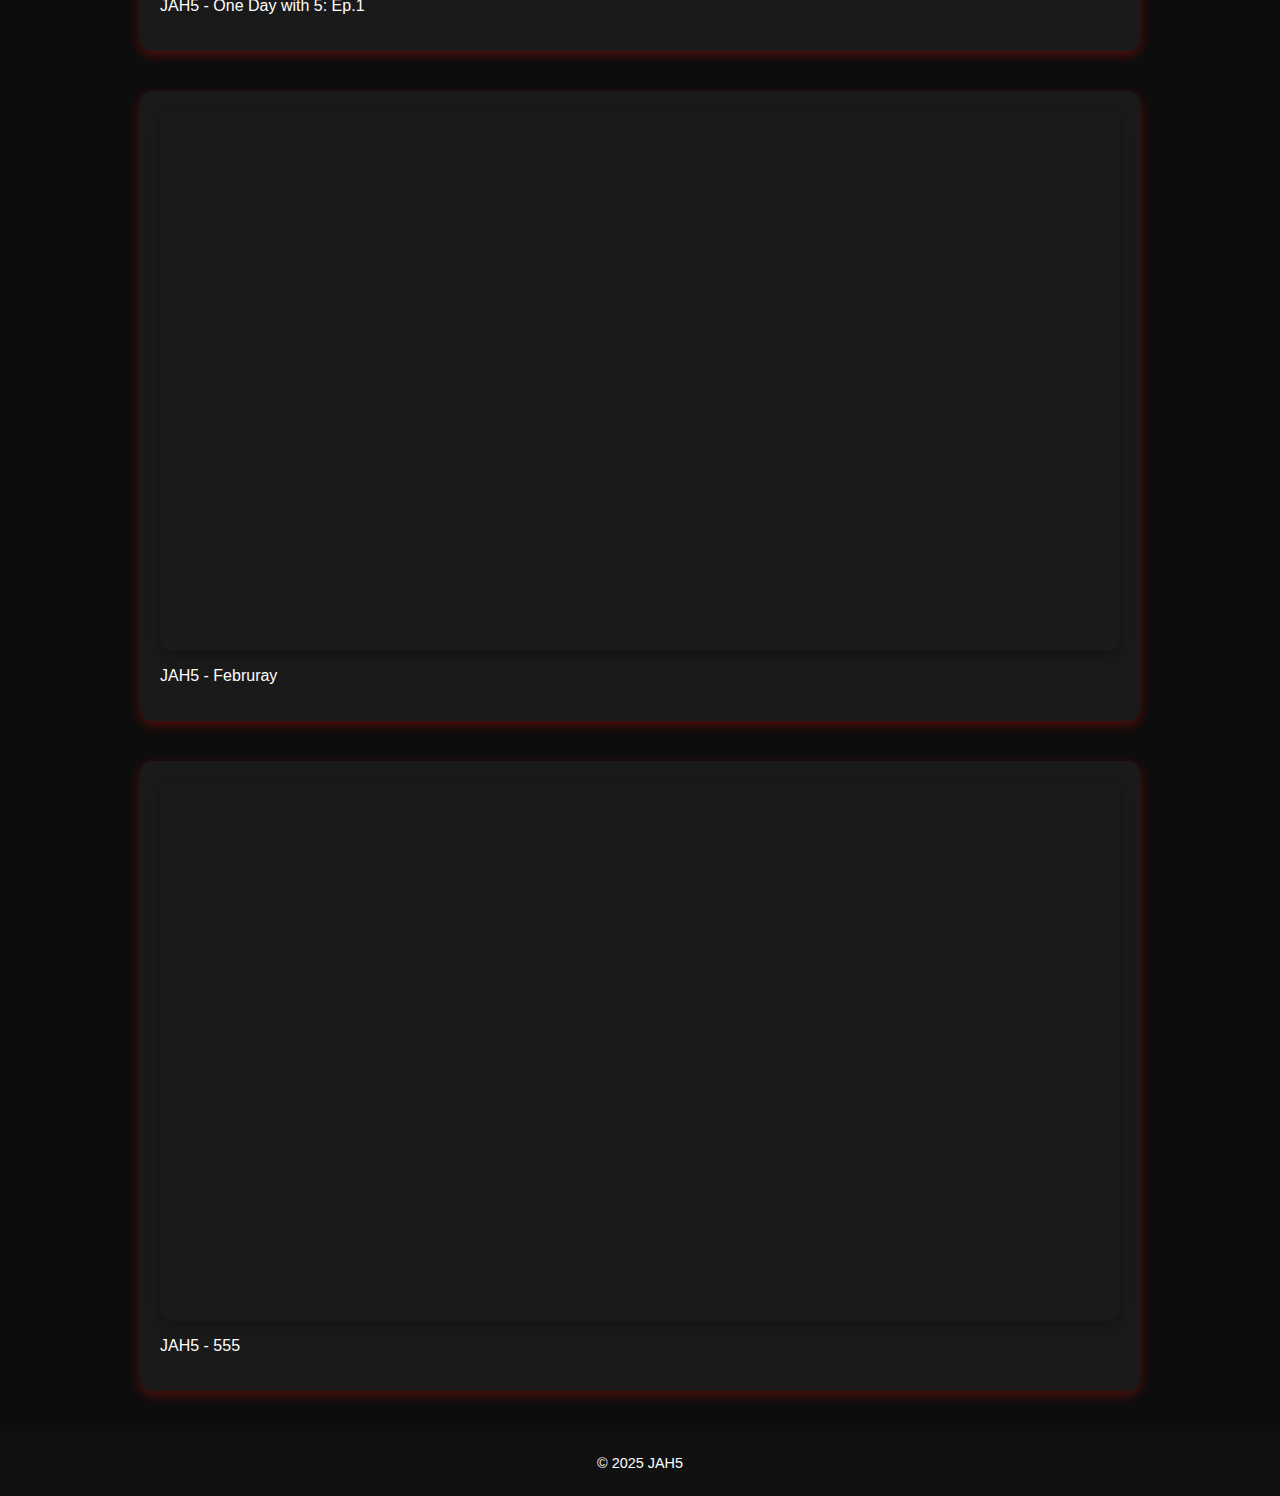
<file: videos (1).html>
<!DOCTYPE html>
<html lang="en">
<head>
    <meta charset="UTF-8">
    <meta name="viewport" content="width=device-width, initial-scale=1.0">
    <link rel="stylesheet" href="stylesheet.css">
    <title>JAH5 Videos</title>
</head>
<body>
    <!-- nav bar  -->
 <nav class="navbar">

        <div class="logo">
            <img src="JAH5.JPG" alt="JAH5">
        </div>

        <ul class=" nav-links">
            <li class="dropdown"><a href="#">Pages ▾</a>

                <ul class="dropdown-menu">
                    <li><a href="index.html">Home</a></li>
                    <li><a href="about.html">About</a></li>
                    <li><a href="music.html">Music</a></li>
                    <li><a href="poems.html">Poems</a></li>
                    <li><a href="contact.html">Contact</a></li>
                </ul>
            </li>
        </ul>
    </nav>

     <div class="main-content">
            <h1 class="videos-h1">Videos</h1>
            <!-- Video #1 -->
            <div class="video-grid">
                <div class="video-card">
                    <div class="video-wrapper">
                    <iframe width="560" height="315" src="https://www.youtube.com/embed/WiXce39ZBAc?si=kaYx75gy8WW1LPN7" title="YouTube video player" frameborder="0" allow="accelerometer; autoplay; clipboard-write; encrypted-media; gyroscope; picture-in-picture; web-share" referrerpolicy="strict-origin-when-cross-origin" allowfullscreen></iframe>
                </div>
                    <p class="video-caption">JAH5 - Outta Faith ft BENNY VINTAGE</p>
                </div>
            </div>
                    <!-- Video#2 -->
             <div class="video-grid">
                <div class="video-card">
                    <div class="video-wrapper">
                    <iframe width="560" height="315" src="https://www.youtube.com/embed/Uz3m_QB7n1Y?si=_CqapTtje30COx3P" title="YouTube video player" frameborder="0" allow="accelerometer; autoplay; clipboard-write; encrypted-media; gyroscope; picture-in-picture; web-share" referrerpolicy="strict-origin-when-cross-origin" allowfullscreen></iframe>
                </div>
                    <p class="video-caption">JAH5 - One Day with 5: Ep.1</p>
                </div>
            </div>
                <!-- Video #3 -->
             <div class="video-grid">
                <div class="video-card">
                    <div class="video-wrapper">
                    <iframe width="560" height="315" src="https://www.youtube.com/embed/Zuy_d-1YUf0?si=rnbzm62VLrcqqI7O" title="YouTube video player" frameborder="0" allow="accelerometer; autoplay; clipboard-write; encrypted-media; gyroscope; picture-in-picture; web-share" referrerpolicy="strict-origin-when-cross-origin" allowfullscreen></iframe>
                </div>
                    <p class="video-caption">JAH5 - Februray</p>
                </div>
            </div>
                <!-- Video #4 -->
             <div class="video-grid">
                <div class="video-card">
                    <div class="video-wrapper">
                    <iframe width="560" height="315" src="https://www.youtube.com/embed/Szq6K2c31W8?si=P8-ujjPcwF87tJiI" title="YouTube video player" frameborder="0" allow="accelerometer; autoplay; clipboard-write; encrypted-media; gyroscope; picture-in-picture; web-share" referrerpolicy="strict-origin-when-cross-origin" allowfullscreen></iframe>
                </div>
                    <p class="video-caption">JAH5 - 555</p>
                </div>
            </div>
    </div>

     <footer>
        <p>&copy; 2025 JAH5</p>
     </footer>
    <script src="script.js"></script>
</body>
</html> 
</body>
</html>
</file>
<file: stylesheet.css>
body{
    margin: 0;
    font-family: Arial, Helvetica, sans-serif;
    background-color: #0d0d0d;
    color: #fff;
    padding-top: 70px;
    flex-direction: column;
}


/* logo */


.logo img{
    height: 70px;
    width: auto;
    display: block;
    float: left;
    
}
/* nav bar  */

.navbar a{
    color: white;
    padding: 20px;
    text-align: center;
    display: flex;
    text-decoration: none;
   
}

.nav-links{
   list-style-type: none; 
   background-color: hsl(0, 0%, 15%);
   padding: 5px;
   margin: 0px;
   overflow: hidden;
   gap: 10px;
   display: flex;
}

.navbar li{
    float: left;
}

.navbar a:hover{
    background-color: aqua;
}
/* Home page  */
.home-page{
    font-size: 2.5rem;
    color: #fff;
    text-align: center;
    margin-top: 20px;
   font-family: "Oswald", sans-serif;

}

footer{
    text-align: center;
    padding: 10px;
    background-color: #111;
    color: #fff;
    font-size: 0.9rem;
}

.home-intro{
    text-align: center;
    font-family: Cambria, Cochin, Georgia, Times, 'Times New Roman', serif;
    font-weight: 900;
}

.home-media{
    padding: 40px 20px;
    max-width: 1000px;
    margin: 0 auto;
}

.home-h1{
    font-size: 2.5rem;
    color: #fa1108;
    margin-bottom: 30px;
    text-align: center;
    font-family: 'Courier New', Courier, monospace;
    border-bottom: 2px solid #fa1108;
    padding-bottom: 10px;
}

.media-grid{
    display: grid;
    grid-template-columns: repeat(auto-fit,minmax(280px, 1fr));
    gap: 20px;
    align-items: center;
}

.home-image{
    width: 100%;
    border-radius: 12px;
    object-fit: cover;
    box-shadow: 0 4px 15px rgba(0, 0, 0, 0.3); 
    transition: transform 0.3s ease;

}


.home-image:hover{
   transform: scale(1.02);
}

.video-wrapper{
    position: relative;
    padding-bottom: 56.25%;
    height: 0;
    overflow: hidden;
    border-radius: 12px;
    box-shadow:  0 4px 15px rgba(0, 0, 0, 0.3);
}

.video-wrapper iframe{
    position: absolute;
    top: 0;
    left: 0;
    width: 100%;
    height: 100%;
    border: none;
}

/* About  */
.about-section{
    max-width: 800px;
    margin: 0 auto;
    padding: 20px;
    /* background-color: #1a1a1a; */
    border: 2px solid white;
    /* border-radius: 10px; */
    /* box-shadow: 0 4px 12px rgba(0, 255, 255, 0.05); ; */
    line-height: 1.6;
}

.about-section h1{
font-size: 2.5rem;
margin-bottom: 20px;
text-align: center;
font-family: 'Courier New', Courier, monospace;
color: #fa1108;
border-bottom: 2px solid #fa1108;
padding-bottom: 10px;
}

.about-section h2{
    font-size: 1.5rem;
    margin-top: 30px;
    color: #fa1108;
    font-family: Arial, Helvetica, sans-serif;
}

.about-section p{
    margin-bottom: 15px;
    font-size: 1.05rem;
    color: #e6e6e6;
}


.about-section.credit{
    font-size: 0.9rem;
    color: #999;
    text-align: right;
}

.about-image{
    width: 100%;
    max-height: 600px;
    object-fit: cover;
    /* border-radius: 8px; */
    margin-bottom: 20px;
}


.main-content{
    padding: 20px;
    max-width: 1000px;
    margin: 0 auto;
}

/* Contact Page */
.contact-section{
    max-width: 600px;
    margin: 0 auto;
    padding: 40px 20px;
    color: #fff;
    text-align: center;
}

.contact-section h1{
    font-size: 2.5rem;
    color: #fa1108;
    margin-bottom: 10px;
    border-bottom: 2px solid #fa1108;
    padding-bottom: 10px;
}

.contact-section p{
    font-size: 1.1rem;
    color: #ccc;
    margin-bottom: 30px;
}

.contact-form{
    display: flex;
    flex-direction: column;
    gap: 15px;
}

.contact-form input, .contact-form textarea{
    padding: 10px;
    font-size: 1rem;
    border: none;
    border-radius: 6px;
    background-color: #1a1a1a;
    color: #fff;
    box-shadow: 0 0 5px rgba(255, 255, 255, 0.05);
}

.contact-form input:focus, .contact-form textarea:focus{
    outline: 2px solid #fa1108;
}

.contact-form button{
    background-color: #fa1108;
    color: #fff;
    padding: 12px;
    border: none;
    border-radius: 6px;
    cursor: pointer;
    font-weight: bold;
    transition: background-color 0.3s ease;
}

.contact-form button:hover{
    background-color: #c40d06;
}

.contact-h1{
   font-family: 'Courier New', Courier, monospace;
}



/* Poems */

.poem-entry{
    opacity: 0;
    transform: translateY(30px);
    margin-bottom: 40px;
    padding: 20px;
    background-color: #1a1a1a;
    border-left: 4px solid #fa1108;
    border-radius: 8px;
}

.poem-entry.visible{
    opacity: 1;
    transform: translateY(0);
}

.page-title{
    text-align: center;
    color: #fa1108;
    font-size: 2.5rem;
    margin-bottom: 40px;
    font-family: 'Courier New', Courier, monospace;
} 

.poems-h1{
    font-size: 2.5rem;
    color: #fa1108;
    margin-bottom: 30px;
    text-align: center;
    font-family: 'Courier New', Courier, monospace;
    border-bottom: 2px solid #fa1108;
    padding-bottom: 10px;
}

.poem-p{
    
    font-family: "Raleway", sans-serif;
     font-weight: 600;

}

.poem-title{
    font-family: "Lobster", sans-serif;
    font-weight: 400;
}



/* Music */
.music-embeds{
    text-align: center;
    padding: 40px 20px;
    border-top: 2px solid #fa1108;
    margin-top: 40px;
}

.music-embeds h2{
    font-size: 2rem;
    margin-bottom: 30px;
    color: #fa1108;
    font-family: 'Courier New', Courier, monospace;
}

.music-embeds h3{
     font-size: 1.3rem;
     color: #fff;
     margin-bottom: 15px;
}

.music-h1{
 font-size: 2.5rem;
  color: #fa1108;
  margin-bottom: 30px;
  text-align: center;
  font-family: 'Courier New', Courier, monospace;
}

.music-p{
    text-align: center;
    font-size: 2rem;
    font-family: 'Franklin Gothic Medium', 'Arial Narrow', Arial, sans-serif;
}

.platform-section{
    margin-bottom: 40px;
    background-color: #1a1a1a;
    padding: 20px;
    border-radius: 12px;
    box-shadow:  0 0 10px rgba(241, 20, 20, 0.973);;
}

.platform-section h3{
    font-size: 1.4rem;
    color: #fff;
    margin-bottom: 15px;
}

/* Videos */

.video-grid{
    display: grid;
    grid-template-columns: repeat(auto-fit, minmax(300px, 1fr));
    gap: 30px;
    padding: 20px 0;
}

.video-card{
    background-color: #1a1a1a;
    padding: 20px;
    border-radius: 12px;
    box-shadow: 0 4px 12px rgba(250, 17, 8, 0.3);
    transition: transform 0.3s ease, box shadow 0.3s ease;
}

.video-card:hover{
    transform: translateY(-5px);
    box-shadow: 0 4px 12px rgba(250, 17, 8, 0.3);
}

.vidoe-caption{
    text-align: center;
    margin-top: 15px;
    color: #ccc;
    font-size: 1.05rem;
    font-family: 'Franklin Gothic Medium', 'Arial Narrow', Arial, sans-serif;
}

.videos-h1{
    font-size: 2.5rem;
    color: #fa1108;
    margin-bottom: 30px;
    text-align: center;
    font-family: 'Courier New', Courier, monospace;
    border-bottom: 2px solid #fa1108;
    padding-bottom: 10px;
}

@media (max-width: 600px) {
    h1, .home-h1, .poems-h1, .videos-h1, .music-h1, .contact-h1 {
    font-size: 1.8rem;
  }

  .page-title {
    font-size: 1.6rem;
  }

  /* Make nav links stack vertically if needed */
  .nav-links {
    flex-direction: column;
    align-items: center;
  }

  .navbar a {
    padding: 10px;
    font-size: 1rem;
  }

  /* Shrink padding */
  .home-media, .contact-section, .about-section, .main-content {
    padding: 20px 10px;
  }

  /* Shrink images and videos a little */
  .home-image, .video-wrapper iframe, .about-image {
    width: 100%;
    max-width: 100%;
  }

  /* Smaller grid gap for small screens */
  .media-grid, .video-grid {
    gap: 10px;
  }
}
</file>
